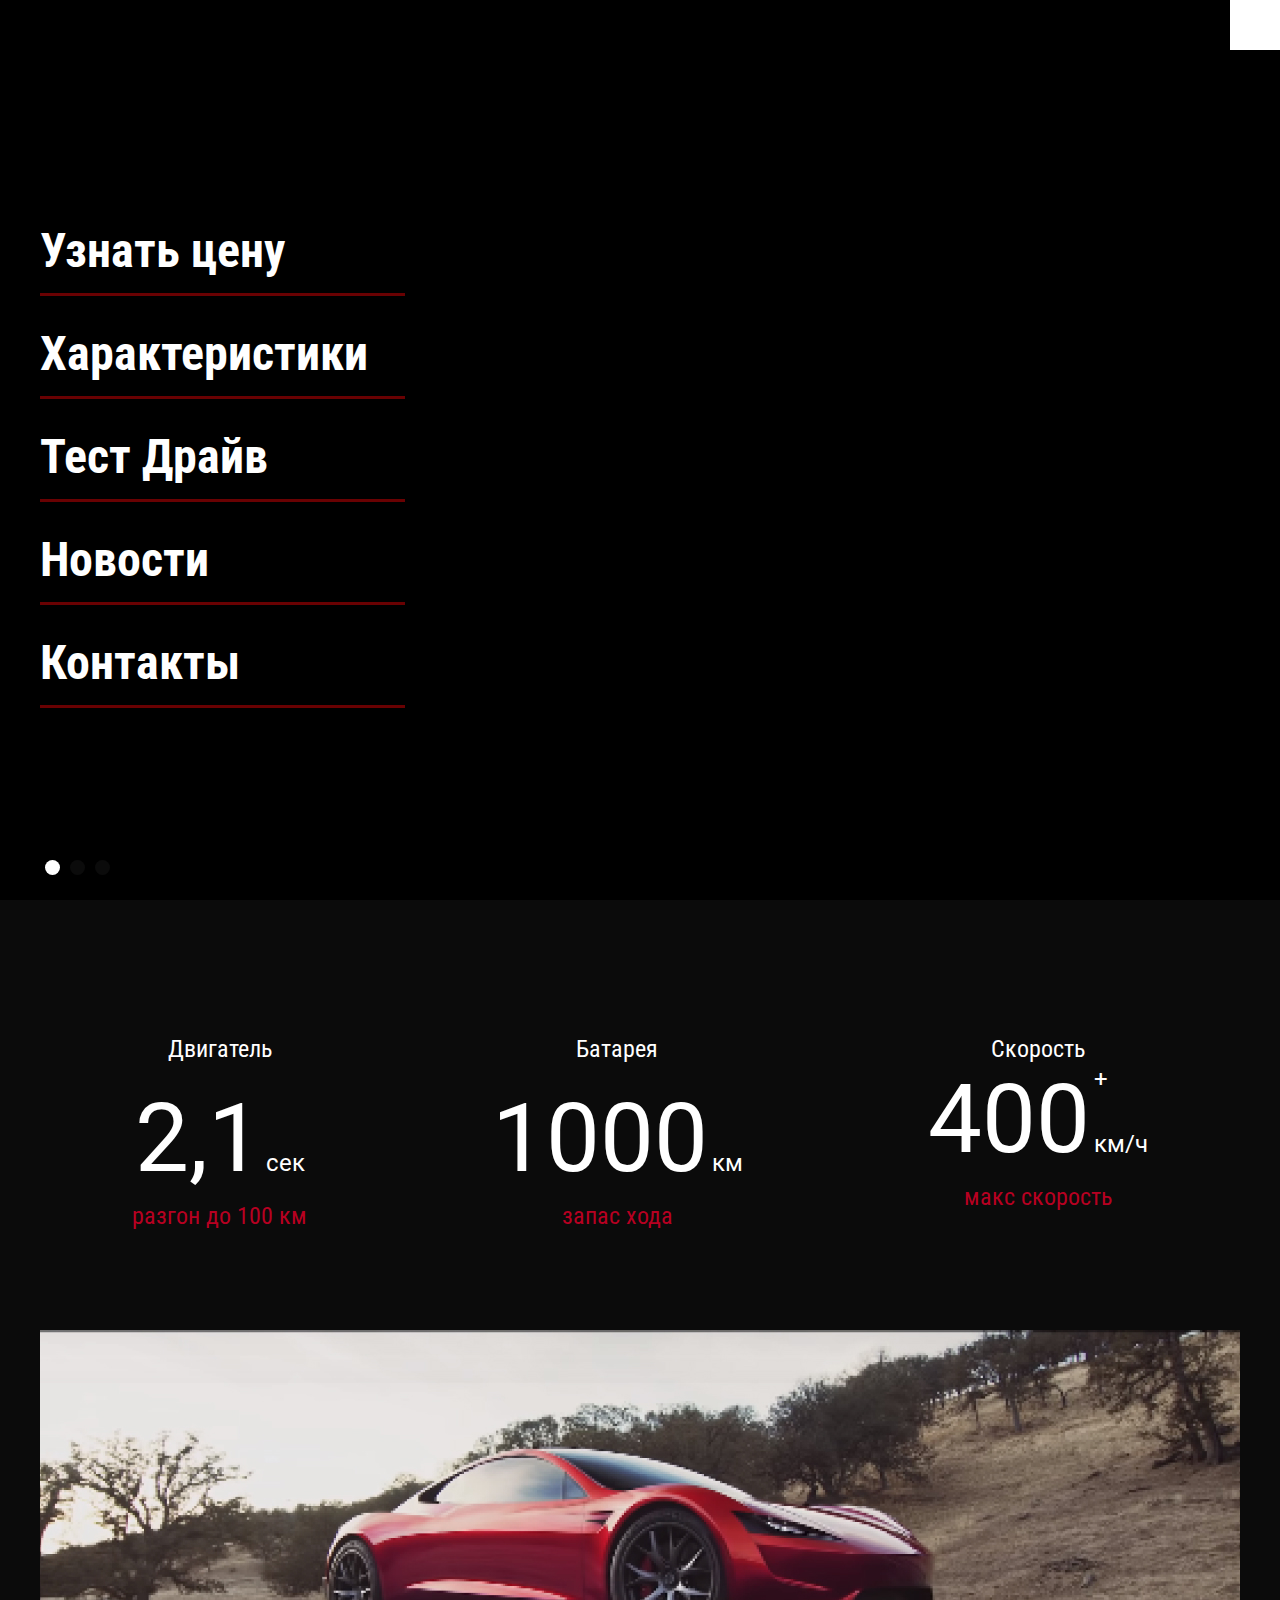
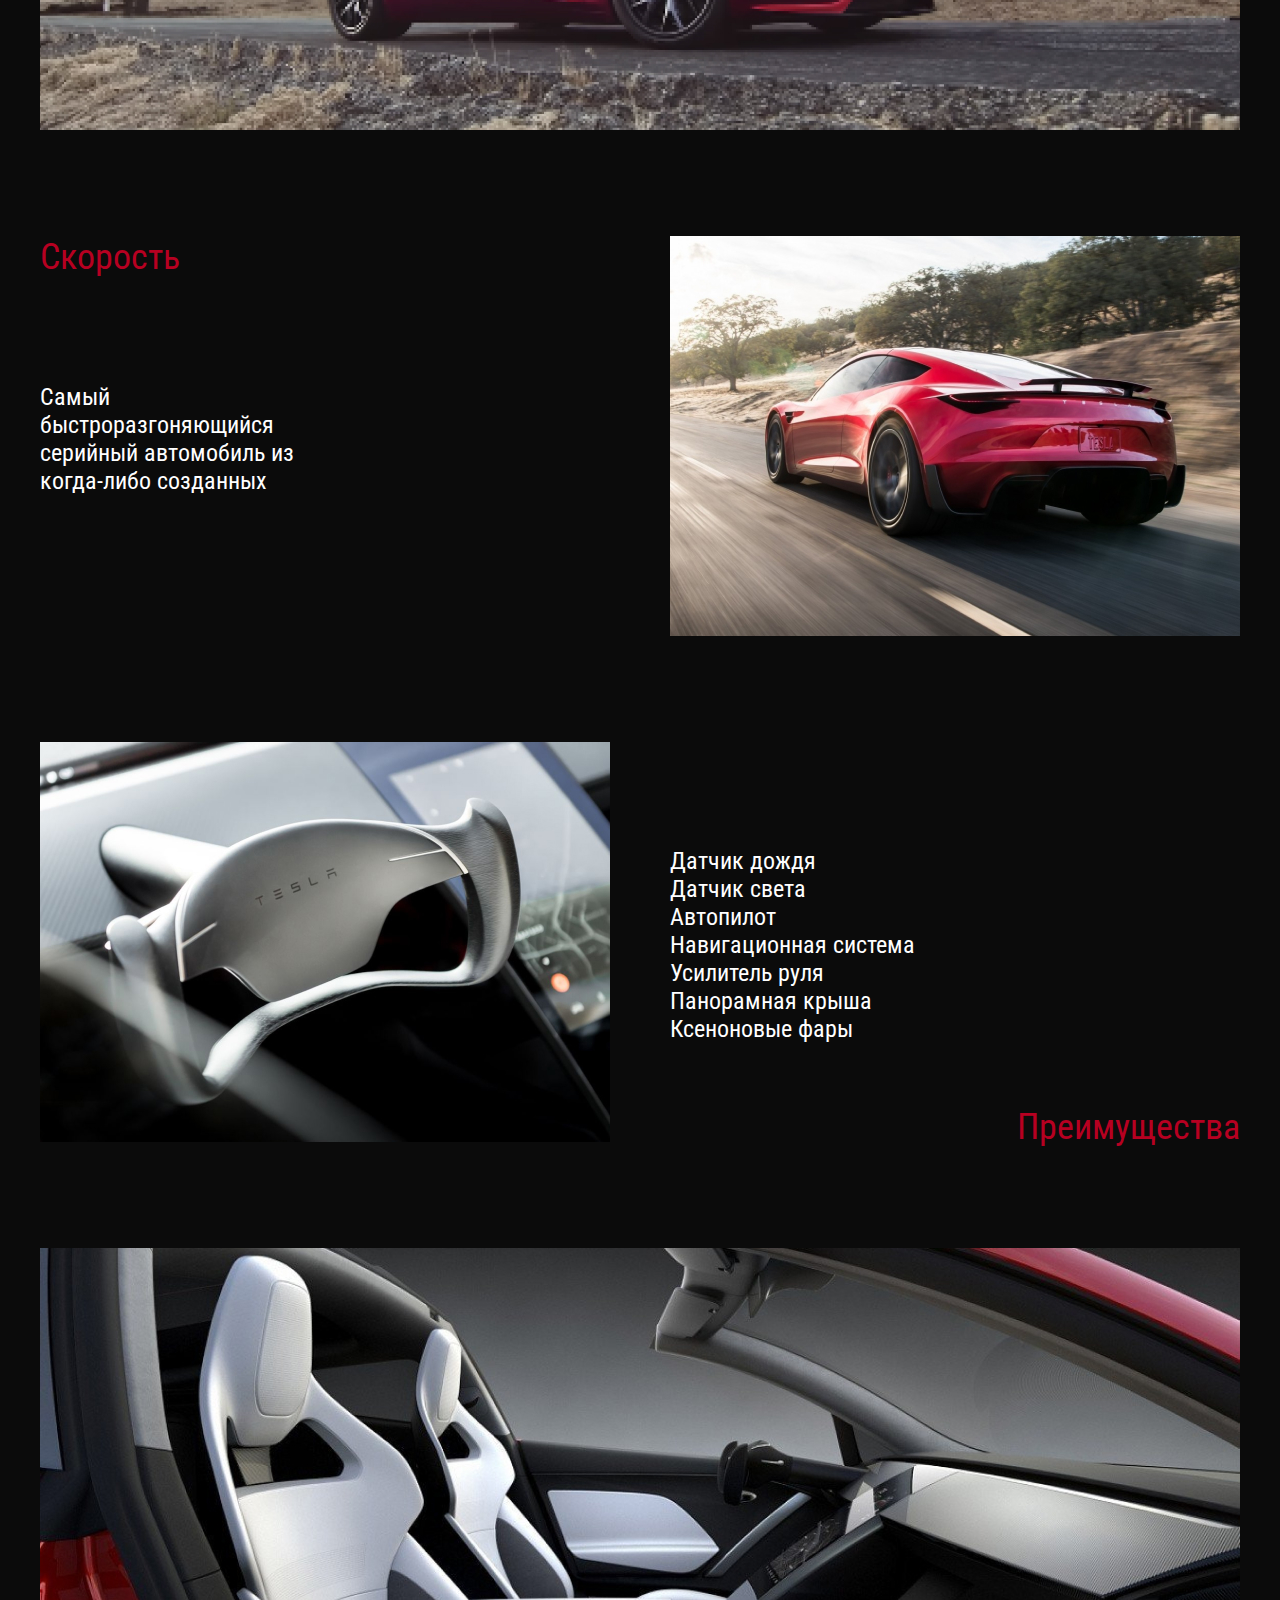
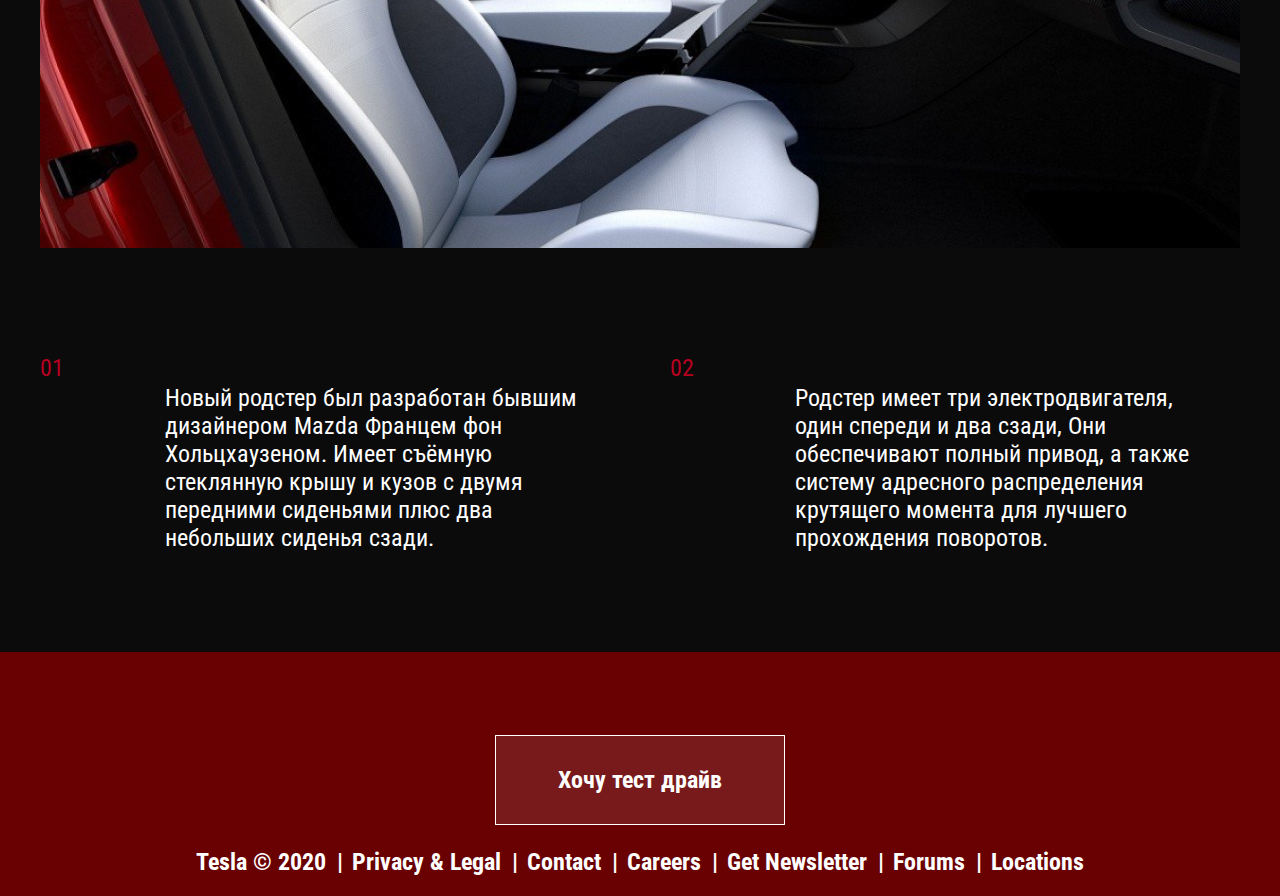
<file: index.html>
<!DOCTYPE html>
<html lang="en">
  <head>
    <meta charset="UTF-8" />
    <meta name="viewport" content="width=device-width, initial-scale=1.0" />
    <meta http-equiv="X-UA-Compatible" content="ie=edge" />
    <title>Document</title>
    <link
      href="https://fonts.googleapis.com/css?family=Roboto|Roboto+Condensed:400,700&display=swap&subset=cyrillic"
      rel="stylesheet"
    />
    <link rel="stylesheet" href="css/reset.css" />
    <link rel="stylesheet" href="css/slick.css" />
    <link rel="stylesheet" href="css/style.css" />
  </head>
  <body>
    <header class="header">
      <div class="container">
        <div class="header-top">
          <div class="logo">
            <a href="#"><img src="images/logo.svg" alt="" /></a>
          </div>
          <div class="header-btn">
            <div></div>
            <div></div>
            <div></div>
          </div>
        </div>
        <div class="header-content">
          <h1 class="header-content__title">Roadster</h1>
          <p class="header-content__text">
            Самый быстрый автомобиль в мире, с рекордным ускорением, дальностью
            и производительностью.
          </p>
          <a class="button" href="#"> Хочу тест драйв</a>
        </div>
      </div>
      <nav class="nav__menu">
        <div class="container">
          <div class="close-btn"></div>
          <div class="menu">
            <ul>
              <li class="menu__item">
                <a href="#" class="menu__link">Узнать цену</a>
              </li>
              <li class="menu__item">
                <a href="#" class="menu__link">Характеристики</a>
              </li>
              <li class="menu__item">
                <a href="#" class="menu__link">Тест Драйв</a>
              </li>
              <li class="menu__item">
                <a href="#" class="menu__link">Новости</a>
              </li>
              <li class="menu__item">
                <a href="#" class="menu__link">Контакты</a>
              </li>
            </ul>
          </div>
        </div>
      </nav>
    </header>
    <section class="slider-top">
      <div class="slider">
        <div
          class="slider__item"
          style="background-image: url(images/slide-1.jpg);"
        ></div>
        <div
          class="slider__item"
          style="background-image: url(images/slide-2.jpg);"
        ></div>
        <div
          class="slider__item"
          style="background-image: url(images/slide-3.jpg);"
        ></div>
      </div>
    </section>
    <section class="statistics">
      <div class="container">
        <div class="statistics-items">
          <div class="statistics-item">
            <div class="statistics-item__title">Двигатель</div>
            <div class="statistics-item__value">2,1 <span>сек</span></div>
            <div class="statistics-item__descr">разгон до 100 км</div>
          </div>
          <div class="statistics-item">
            <div class="statistics-item__title">Батарея</div>
            <div class="statistics-item__value">1000 <span>км</span></div>
            <div class="statistics-item__descr">запас хода</div>
          </div>
          <div class="statistics-item">
            <div class="statictics-item__title">Скорость</div>
            <div class="statistics-item__value statistics-item__value--feature">
              400 <span>км/ч</span>
            </div>
            <div class="statistics-item__descr">макс скорость</div>
          </div>
        </div>
      </div>
    </section>
    <section class="video">
      <div class="container"><img src="images/image-1.jpg" alt="" /></div>
    </section>
    <section class="advantages">
      <div class="container">
        <div class="advantages-inner">
          <div class="advantages-inner__row">
            <div class="advantages-descr">
              <div class="advantages__title">Скорость</div>
              <div class="advantages__text-speed">
                Самый быстроразгоняющийся серийный автомобиль из когда-либо
                созданных
              </div>
            </div>
            <div class="advantages-img1">
              <img src="images/advantages-1.jpg" alt="" />
            </div>
          </div>
          <div class="advantages-inner__row">
            <div class="advantages-img2">
              <img src="images/advantages-2.jpg" alt="" />
            </div>
            <div class="advantages-descr2">
              <div class="advantages__text">
                <ul class="advantages__text2">
                  <li class="advantages-text__items">Датчик дождя</li>
                  <li class="advantages-text__items">Датчик света</li>
                  <li class="advantages-text__items">Автопилот</li>
                  <li class="advantages-text__items">Навигационная система</li>
                  <li class="advantages-text__items">Усилитель руля</li>
                  <li class="advantages-text__items">Панорамная крыша</li>
                  <li class="advantages-text__items">Ксеноновые фары</li>
                </ul>
              </div>
              <div class="advantages__title advantages__title-2">
                Преимущества
              </div>
            </div>
          </div>
        </div>
      </div>
    </section>
    <section class="content">
      <div class="container">
        <div class="content-img">
          <img src="images/content.jpg" alt="" />
        </div>
        <div class="content-row">
          <div class="content-row__items">
            <div class="content-items__num">01</div>
            <div class="content-items__text">
              Новый родстер был разработан бывшим дизайнером Mazda Францем фон
              Хольцхаузеном. Имеет съёмную стеклянную крышу и кузов с двумя
              передними сиденьями плюс два небольших сиденья сзади.
            </div>
          </div>
          <div class="content-row__items">
            <div class="content-items__num">02</div>
            <div class="content-items__text">
              Родстер имеет три электродвигателя, один спереди и два сзади, Они
              обеспечивают полный привод, а также систему адресного
              распределения крутящего момента для лучшего прохождения поворотов.
            </div>
          </div>
        </div>
      </div>
    </section>
    <footer class="footer">
      <div class="container">
        <div class="footer-btn">
          <a class="button" href="#"> Хочу тест драйв</a>
        </div>
        <nav class="footer-menu">
          <ul class="footer-menu__item">
            <li>Tesla © 2020</li>
            <li>
              <a class="footer-menu__link" href="#"> Privacy & Legal</a>
            </li>
            <li>
              <a class="footer-menu__link" href="#"> Contact</a>
            </li>
            <li>
              <a class="footer-menu__link" href="#"> Careers</a>
            </li>
            <li>
              <a class="footer-menu__link" href="#"> Get Newsletter</a>
            </li>
            <li>
              <a class="footer-menu__link" href="#"> Forums</a>
            </li>
            <li>
              <a class="footer-menu__link" href="#"> Locations</a>
            </li>
          </ul>
        </nav>
      </div>
    </footer>
    <script src="https://ajax.googleapis.com/ajax/libs/jquery/3.4.1/jquery.min.js"></script>
    <script src="js/slick.min.js"></script>
    <script src="js/main.js"></script>
  </body>
</html>
</file>
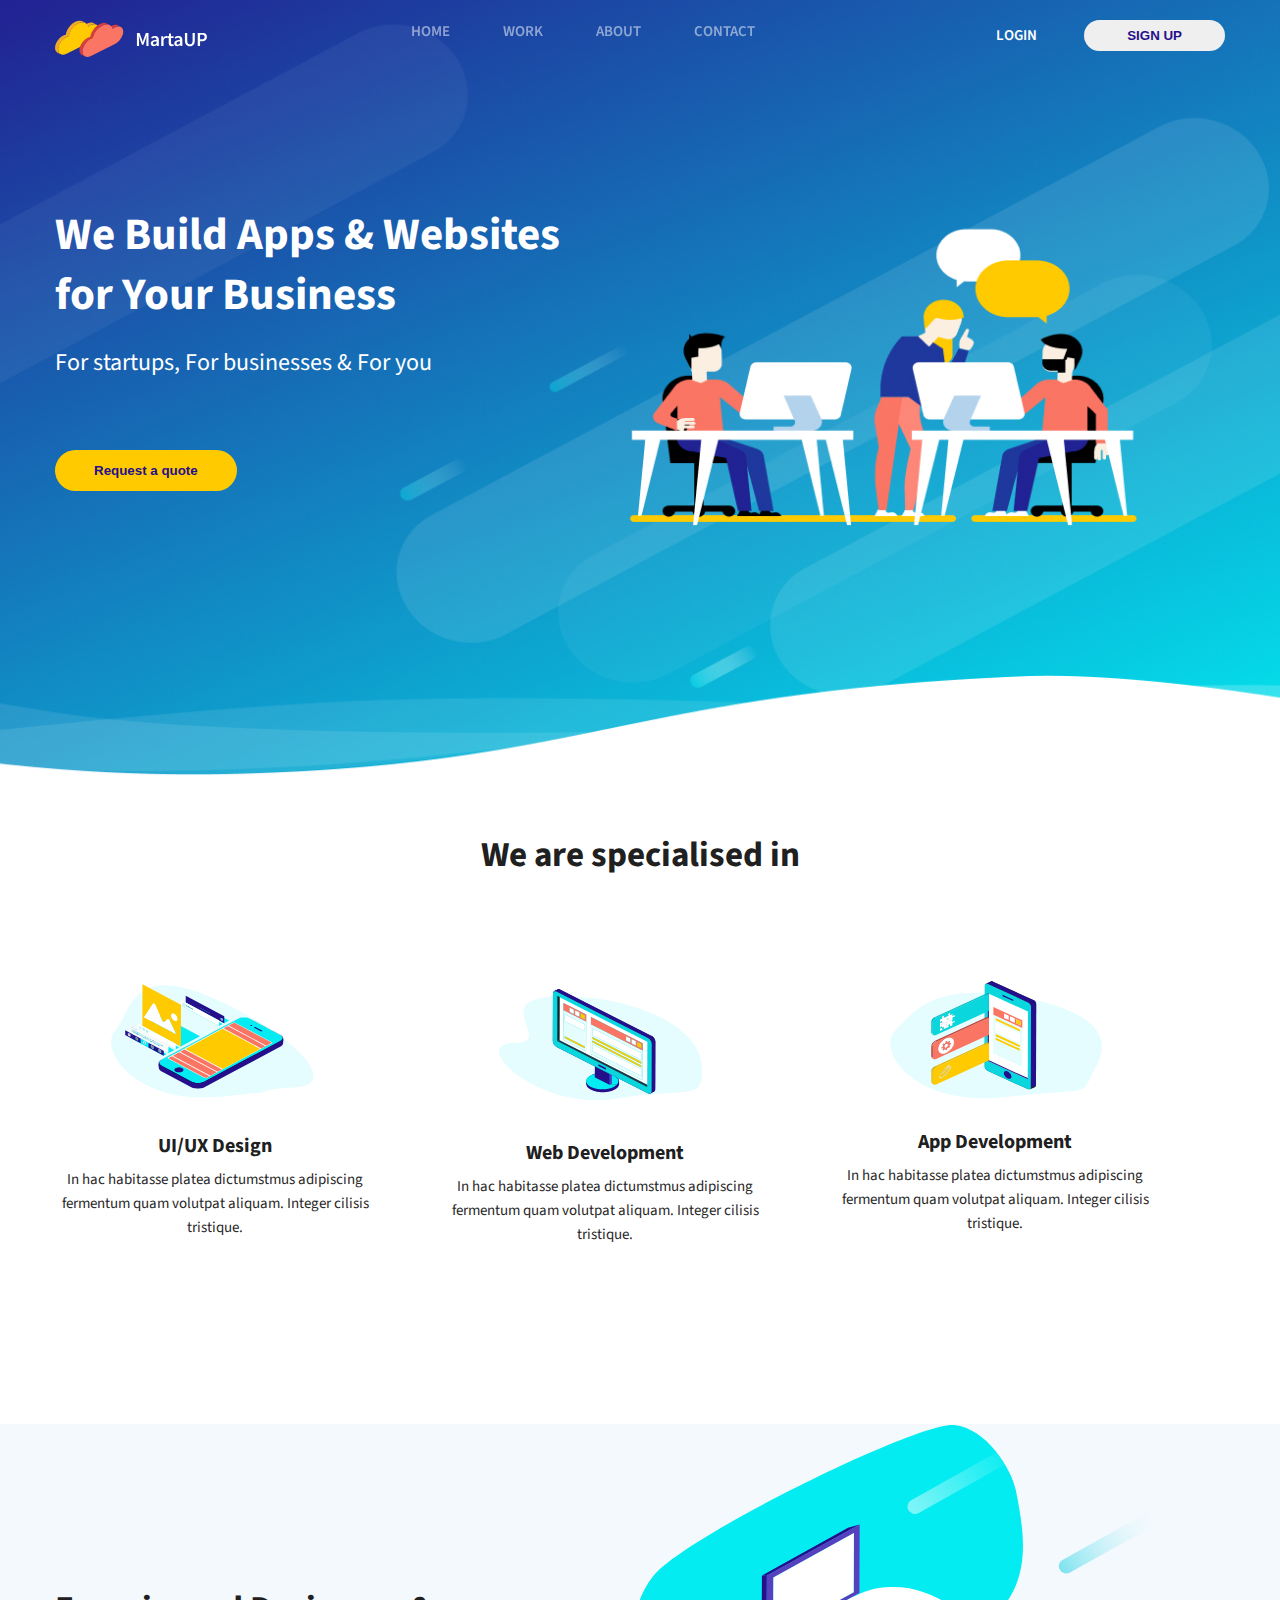
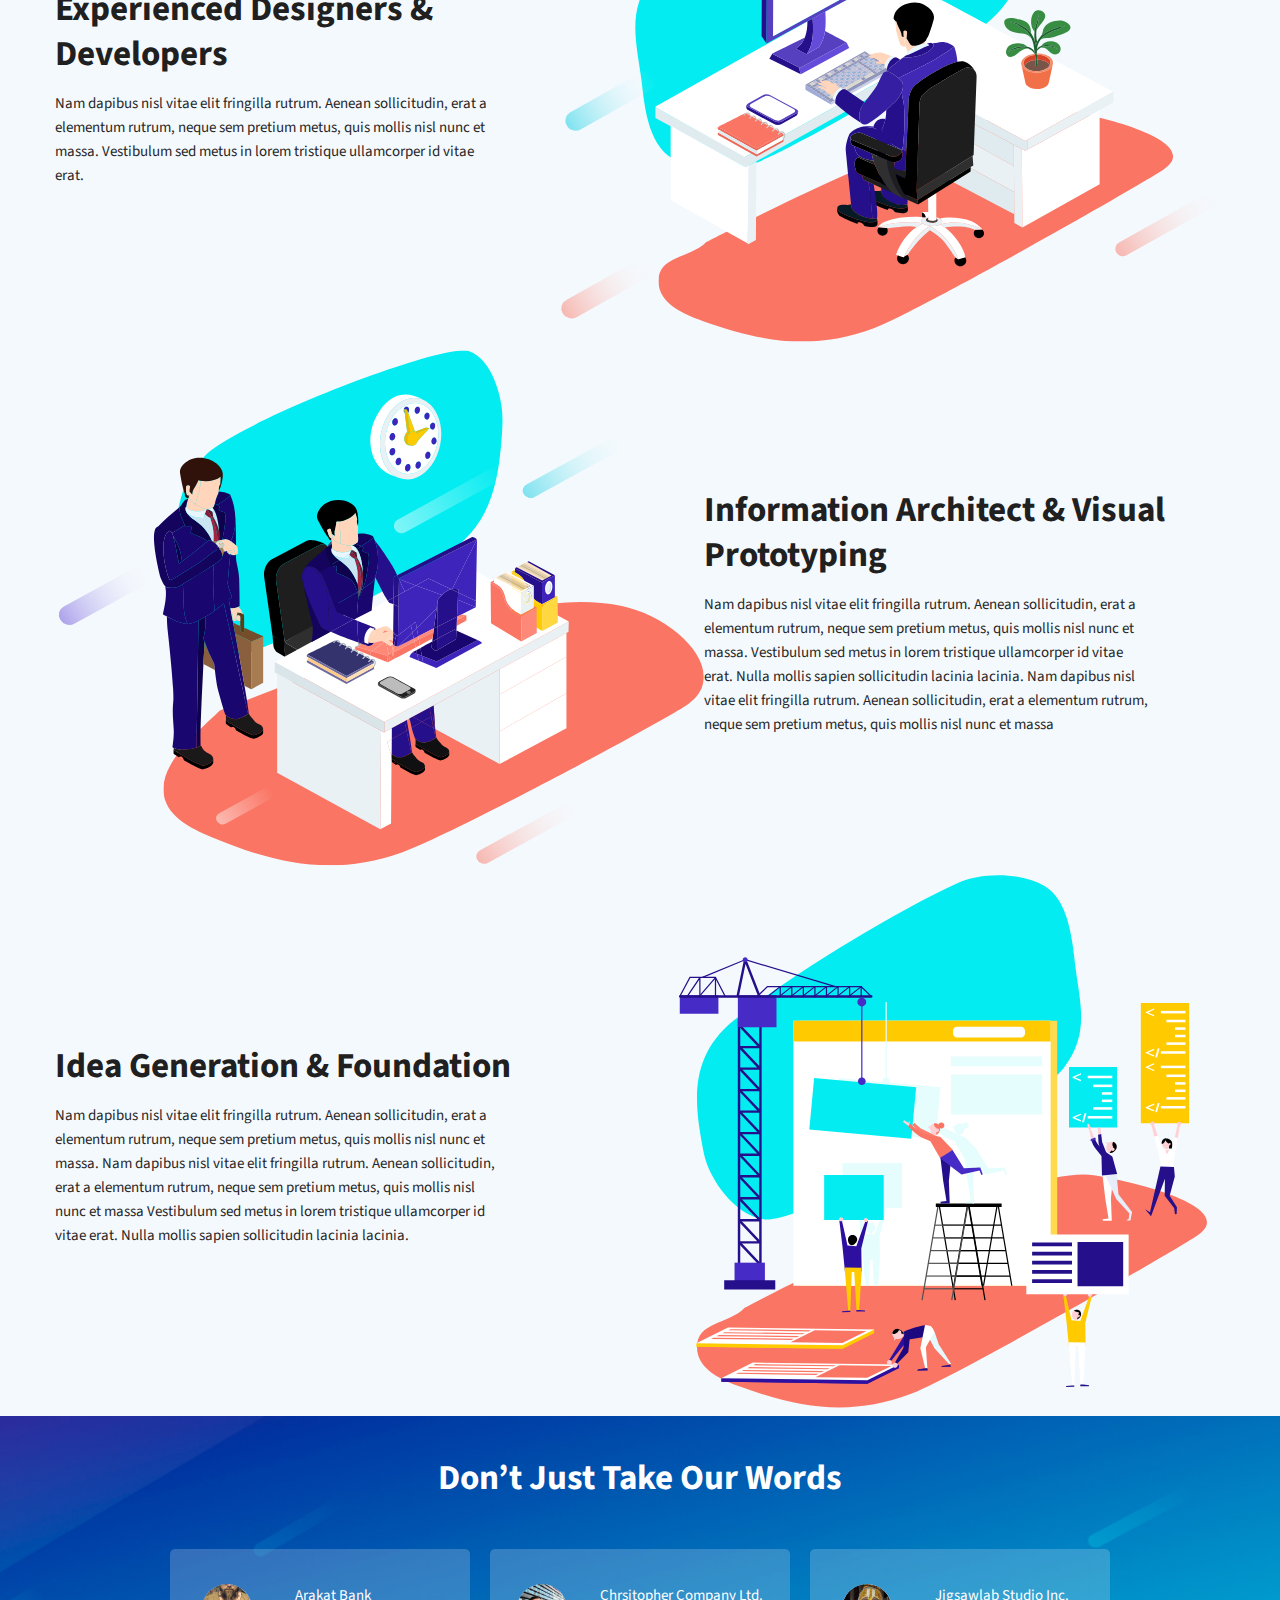
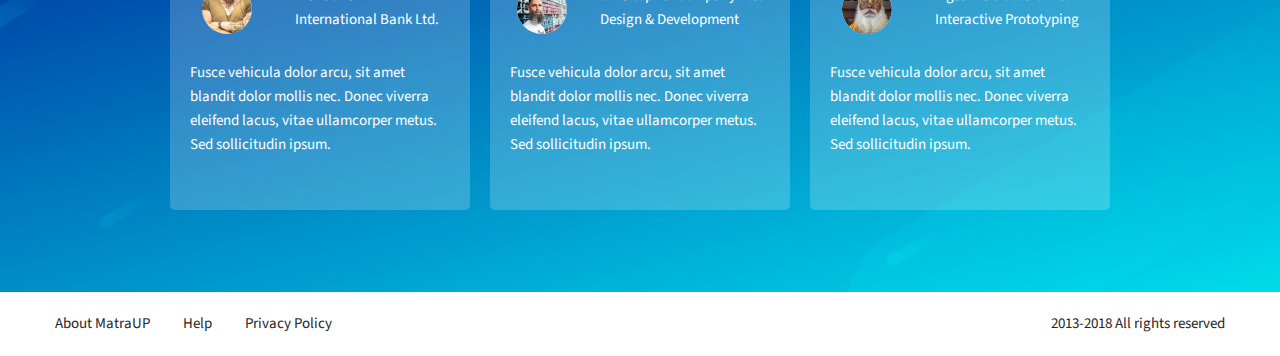
<file: martaup/index.html>
<!DOCTYPE html>
<html lang="en">

<head>
  <meta charset="UTF-8" />
  <meta name="viewport" content="width=device-width, initial-scale=1.0" />
  <title>MartaUP</title>
  <link rel="icon" href="images/icon.png" />
  <link rel="stylesheet" href="css/reset.css">
  <link rel="stylesheet" href="css/style.css" />
  <link href="https://fonts.googleapis.com/css?family=Source+Sans+Pro:400,700&display=swap&subset=cyrillic"
    rel="stylesheet" />
</head>

<body>
  <header class="header">
    <div class="container">
      <div class="header-top">
        <div class="logo">
          <a href="#"><img src="images/logo.svg" alt="" /></a>
        </div>
        <nav class="nav">
          <ul class="nav-menu">
            <li class="menu-item">
              <a href="#" class="menu-item__link">HOME</a>
            </li>
            <li class="menu-item">
              <a href="#" class="menu-item__link">WORK</a>
            </li>
            <li class="menu-item">
              <a href="#" class="menu-item__link">ABOUT</a>
            </li>
            <li class="menu-item">
              <a href="#" class="menu-item__link">CONTACT</a>
            </li>
          </ul>
        </nav>
        <div class="register">
          <a href="#" class="register-login">LOGIN</a>
          <button class="sign-btn" type="submit"><a href="#" class="register-sign">SIGN UP</a></button>
        </div>
      </div>
      <div class="header-title">
        <h1>We Build Apps & Websites for Your Business</h1>
        <p>For startups, For businesses & For you</p>
        <button type="submit" class="header-title__btn"><a href="#" class="header-title__link">Request a
            quote</a></button>
      </div>
    </div>
  </header>
  <section class="specialization">
    <div class="container">
      <div class="spez-title">
        <h2>We are specialised in</h2>
      </div>
      <div class="spez-list">
        <div class="spez-item"><img src="images/spez-1.svg" alt="">
          <h3>UI/UX Design</h3>
          <p>In hac habitasse platea dictumstmus adipiscing fermentum quam volutpat aliquam. Integer cilisis tristique.
          </p>
        </div>
        <div class="spez-item"><img src="images/spez-2.svg" alt="">
          <h3>Web Development</h3>
          <p>In hac habitasse platea dictumstmus adipiscing fermentum quam volutpat aliquam. Integer cilisis tristique.
          </p>
        </div>
        <div class="spez-item"><img src="images/spez-3.svg" alt="">
          <h3>App Development</h3>
          <p>In hac habitasse platea dictumstmus adipiscing fermentum quam volutpat aliquam. Integer cilisis tristique.
          </p>
        </div>
      </div>
    </div>
  </section>
  <section class="content">
    <div class="container">
      <div class="content">
        <div class="content-title">
          <h3>Experienced Designers &
            Developers</h3>
          <p>
            Nam dapibus nisl vitae elit fringilla rutrum. Aenean sollicitudin, erat a elementum rutrum, neque sem
            pretium metus, quis mollis nisl nunc et massa.
            Vestibulum sed metus in lorem tristique ullamcorper id vitae erat.
          </p>
        </div>
        <div class="content-img"><img src="images/content-1.svg" alt=""></div>
      </div>
      <div class="content">
        <div class="content-title">
          <h3>Information Architect &
            Visual Prototyping</h3>
          <p>
            Nam dapibus nisl vitae elit fringilla rutrum. Aenean sollicitudin, erat a elementum rutrum, neque sem
            pretium metus, quis mollis nisl nunc et massa.

            Vestibulum sed metus in lorem tristique ullamcorper id vitae erat. Nulla mollis sapien sollicitudin lacinia
            lacinia. Nam dapibus nisl vitae elit fringilla rutrum. Aenean sollicitudin, erat a elementum rutrum, neque
            sem pretium metus, quis mollis nisl nunc et massa
        </div>
        <div class="content-img"><img src="images/content-2.svg" alt=""></div>
      </div>
      <div class="content">
        <div class="content-title">
          <h3>Idea Generation &
            Foundation</h3>
          <p>
            Nam dapibus nisl vitae elit fringilla rutrum. Aenean sollicitudin, erat a elementum rutrum, neque sem
            pretium metus, quis mollis nisl nunc et massa. Nam dapibus nisl vitae elit fringilla rutrum. Aenean
            sollicitudin, erat a elementum rutrum, neque sem pretium metus, quis mollis nisl nunc et massa

            Vestibulum sed metus in lorem tristique ullamcorper id vitae erat. Nulla mollis sapien sollicitudin lacinia
            lacinia.
          </p>
        </div>
        <div class="content-img"><img src="images/content-3.svg" alt=""></div>
      </div>

    </div>
  </section>
  <section class="reviews">
    <div class="container">
      <div class="reviews__title">Don’t Just Take Our Words</div>
      <div class="reviews-list">
        <div class="reviews-list__item">
          <div class="reviews-list__logo">
            <img src="images/reviews-1.jpg" alt="">
          </div>
          <div class="reviews-item__title">
            <div class="reviewer_name">Arakat Bank</div>
            <div class="reviewer_descr">International Bank Ltd.</div>
          </div>
          <div class="reviews-item-text">Fusce vehicula dolor arcu, sit amet blandit dolor mollis nec. Donec viverra
            eleifend lacus, vitae ullamcorper metus. Sed sollicitudin ipsum.</div>
        </div>
        <div class="reviews-list__item">
          <div class="reviews-item__logo">
            <img src="images/reviews-2.jpg" alt="">
          </div>
          <div class="reviews-item__title">
            <div class="reviewer_name">Chrsitopher Company Ltd.</div>
            <div class="reviewer_descr">Design & Development</div>
          </div>
          <div class="reviews-item-text">Fusce vehicula dolor arcu, sit amet blandit dolor mollis nec. Donec viverra
            eleifend lacus, vitae ullamcorper metus. Sed sollicitudin ipsum.</div>
        </div>
        <div class="reviews-list__item">
          <div class="reviews-item__logo">
            <img src="images/reviews-3.jpg" alt="">
          </div>
          <div class="reviews-item__title">
            <div class="reviewer_name">Jigsawlab Studio Inc.</div>
            <div class="reviewer_descr">Interactive Prototyping</div>
          </div>
          <div class="reviews-item-text">Fusce vehicula dolor arcu, sit amet blandit dolor mollis nec. Donec viverra
            eleifend lacus, vitae ullamcorper metus. Sed sollicitudin ipsum.</div>
        </div>
      </div>
    </div>
  </section>
  <footer class="footer">
    <div class="container">
      <div class="footer-inner">
        <div class="about">
          <ul class="about-item">
            <li class="about-item__list"><a href="#">About MatraUP</a></li>
            <li class="about-item__list"><a href="#">Help</a></li>
            <li class="about-item__list"><a href="#">Privacy Policy</a></li>
          </ul>
        </div>
        <div class="Rights">2013-2018 All rights reserved</div>
      </div>
    </div>
  </footer>
</body>

</html>
</file>
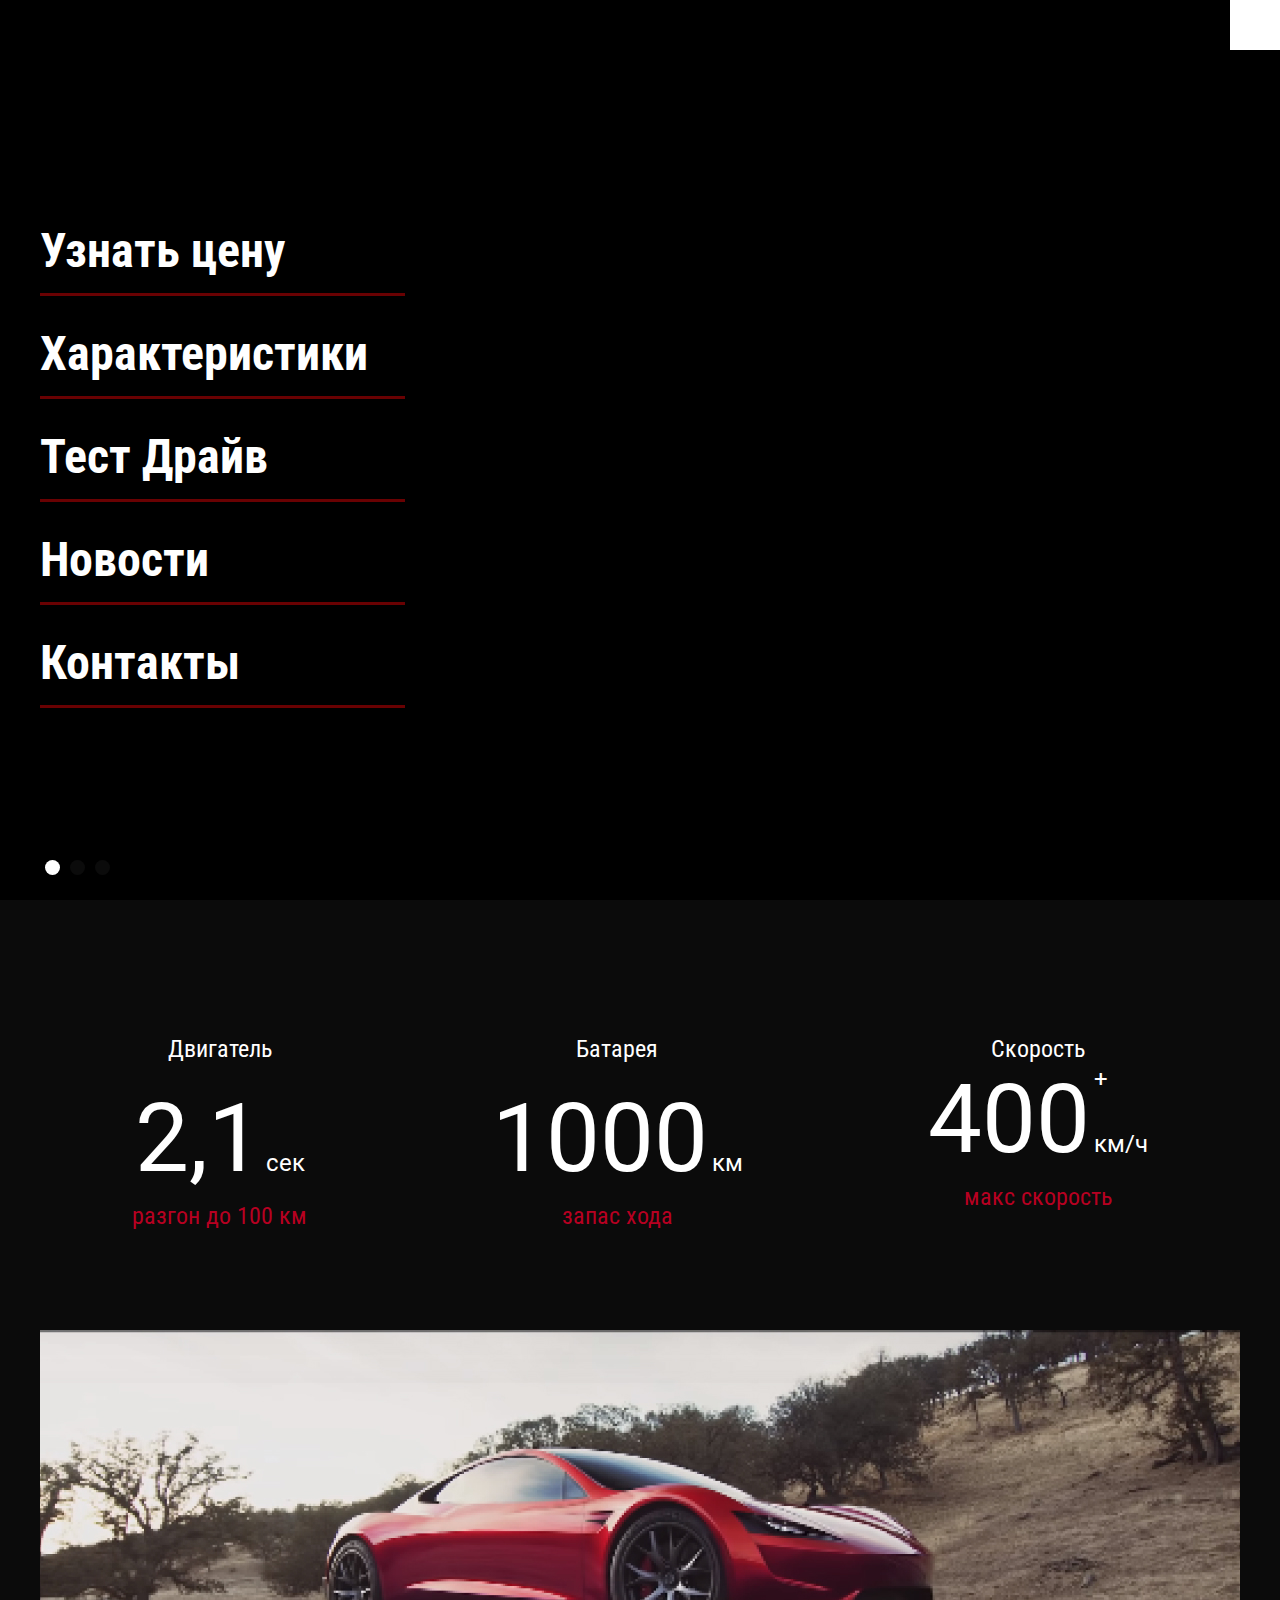
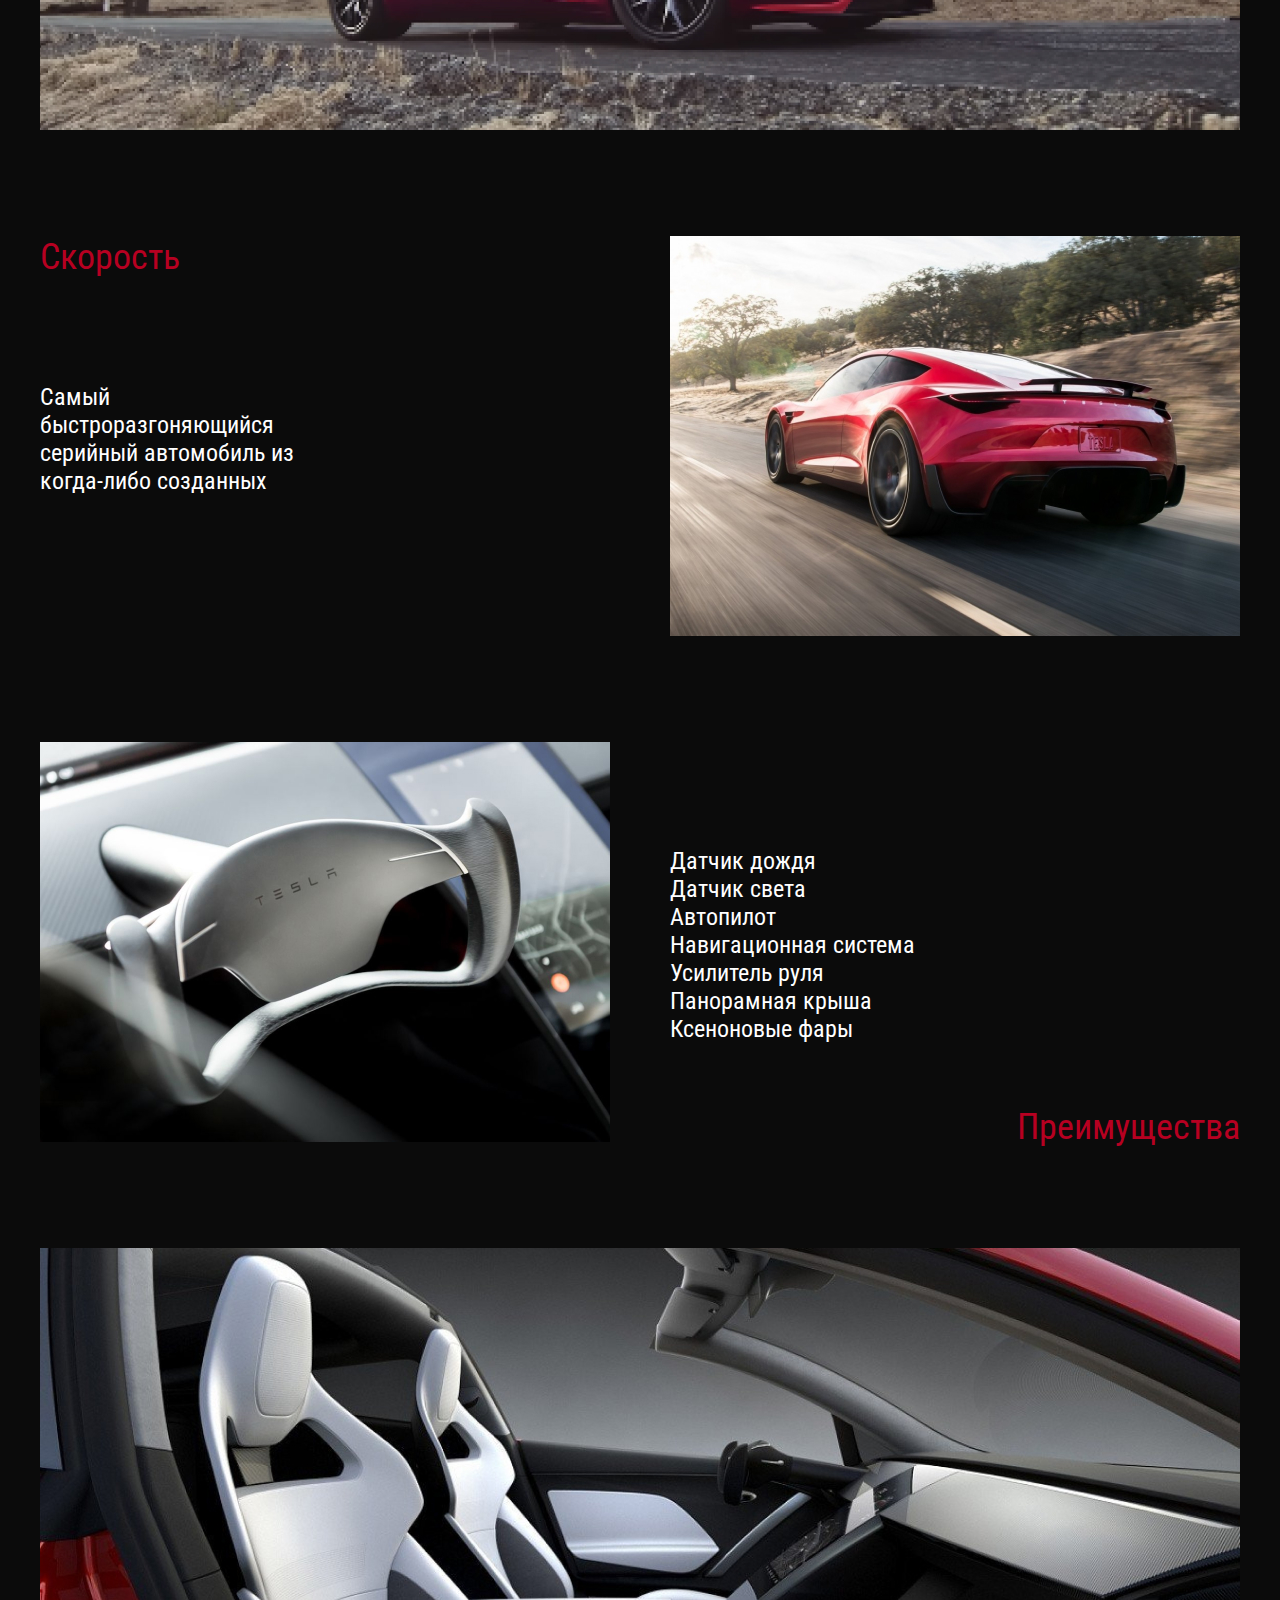
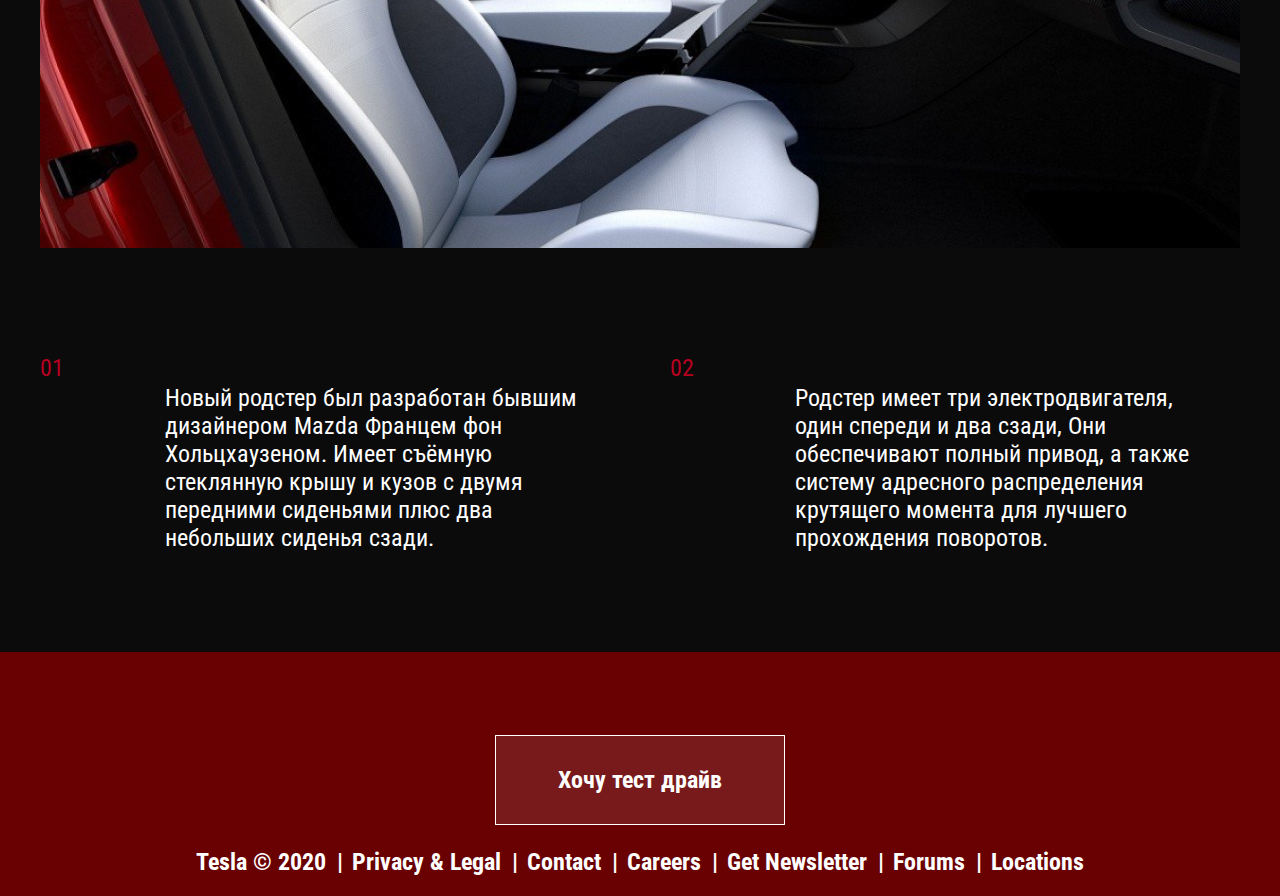
<file: Tesla/index.html>
<!DOCTYPE html>
<html lang="en">
  <head>
    <meta charset="UTF-8" />
    <meta name="viewport" content="width=device-width, initial-scale=1.0" />
    <meta http-equiv="X-UA-Compatible" content="ie=edge" />
    <title>Document</title>
    <link
      href="https://fonts.googleapis.com/css?family=Roboto|Roboto+Condensed:400,700&display=swap&subset=cyrillic"
      rel="stylesheet"
    />
    <link rel="stylesheet" href="css/reset.css" />
    <link rel="stylesheet" href="css/slick.css" />
    <link rel="stylesheet" href="css/style.css" />
  </head>
  <body>
    <header class="header">
      <div class="container">
        <div class="header-top">
          <div class="logo">
            <a href="#"><img src="images/logo.svg" alt="" /></a>
          </div>
          <div class="header-btn">
            <div></div>
            <div></div>
            <div></div>
          </div>
        </div>
        <div class="header-content">
          <h1 class="header-content__title">Roadster</h1>
          <p class="header-content__text">
            Самый быстрый автомобиль в мире, с рекордным ускорением, дальностью
            и производительностью.
          </p>
          <a class="button" href="#"> Хочу тест драйв</a>
        </div>
      </div>
      <nav class="nav__menu">
        <div class="container">
          <div class="close-btn"></div>
          <div class="menu">
            <ul>
              <li class="menu__item">
                <a href="#" class="menu__link">Узнать цену</a>
              </li>
              <li class="menu__item">
                <a href="#" class="menu__link">Характеристики</a>
              </li>
              <li class="menu__item">
                <a href="#" class="menu__link">Тест Драйв</a>
              </li>
              <li class="menu__item">
                <a href="#" class="menu__link">Новости</a>
              </li>
              <li class="menu__item">
                <a href="#" class="menu__link">Контакты</a>
              </li>
            </ul>
          </div>
        </div>
      </nav>
    </header>
    <section class="slider-top">
      <div class="slider">
        <div
          class="slider__item"
          style="background-image: url(images/slide-1.jpg);"
        ></div>
        <div
          class="slider__item"
          style="background-image: url(images/slide-2.jpg);"
        ></div>
        <div
          class="slider__item"
          style="background-image: url(images/slide-3.jpg);"
        ></div>
      </div>
    </section>
    <section class="statistics">
      <div class="container">
        <div class="statistics-items">
          <div class="statistics-item">
            <div class="statistics-item__title">Двигатель</div>
            <div class="statistics-item__value">2,1 <span>сек</span></div>
            <div class="statistics-item__descr">разгон до 100 км</div>
          </div>
          <div class="statistics-item">
            <div class="statistics-item__title">Батарея</div>
            <div class="statistics-item__value">1000 <span>км</span></div>
            <div class="statistics-item__descr">запас хода</div>
          </div>
          <div class="statistics-item">
            <div class="statictics-item__title">Скорость</div>
            <div class="statistics-item__value statistics-item__value--feature">
              400 <span>км/ч</span>
            </div>
            <div class="statistics-item__descr">макс скорость</div>
          </div>
        </div>
      </div>
    </section>
    <section class="video">
      <div class="container"><img src="images/image-1.jpg" alt="" /></div>
    </section>
    <section class="advantages">
      <div class="container">
        <div class="advantages-inner">
          <div class="advantages-inner__row">
            <div class="advantages-descr">
              <div class="advantages__title">Скорость</div>
              <div class="advantages__text-speed">
                Самый быстроразгоняющийся серийный автомобиль из когда-либо
                созданных
              </div>
            </div>
            <div class="advantages-img1">
              <img src="images/advantages-1.jpg" alt="" />
            </div>
          </div>
          <div class="advantages-inner__row">
            <div class="advantages-img2">
              <img src="images/advantages-2.jpg" alt="" />
            </div>
            <div class="advantages-descr2">
              <div class="advantages__text">
                <ul class="advantages__text2">
                  <li class="advantages-text__items">Датчик дождя</li>
                  <li class="advantages-text__items">Датчик света</li>
                  <li class="advantages-text__items">Автопилот</li>
                  <li class="advantages-text__items">Навигационная система</li>
                  <li class="advantages-text__items">Усилитель руля</li>
                  <li class="advantages-text__items">Панорамная крыша</li>
                  <li class="advantages-text__items">Ксеноновые фары</li>
                </ul>
              </div>
              <div class="advantages__title advantages__title-2">
                Преимущества
              </div>
            </div>
          </div>
        </div>
      </div>
    </section>
    <section class="content">
      <div class="container">
        <div class="content-img">
          <img src="images/content.jpg" alt="" />
        </div>
        <div class="content-row">
          <div class="content-row__items">
            <div class="content-items__num">01</div>
            <div class="content-items__text">
              Новый родстер был разработан бывшим дизайнером Mazda Францем фон
              Хольцхаузеном. Имеет съёмную стеклянную крышу и кузов с двумя
              передними сиденьями плюс два небольших сиденья сзади.
            </div>
          </div>
          <div class="content-row__items">
            <div class="content-items__num">02</div>
            <div class="content-items__text">
              Родстер имеет три электродвигателя, один спереди и два сзади, Они
              обеспечивают полный привод, а также систему адресного
              распределения крутящего момента для лучшего прохождения поворотов.
            </div>
          </div>
        </div>
      </div>
    </section>
    <footer class="footer">
      <div class="container">
        <div class="footer-btn">
          <a class="button" href="#"> Хочу тест драйв</a>
        </div>
        <nav class="footer-menu">
          <ul class="footer-menu__item">
            <li>Tesla © 2020</li>
            <li>
              <a class="footer-menu__link" href="#"> Privacy & Legal</a>
            </li>
            <li>
              <a class="footer-menu__link" href="#"> Contact</a>
            </li>
            <li>
              <a class="footer-menu__link" href="#"> Careers</a>
            </li>
            <li>
              <a class="footer-menu__link" href="#"> Get Newsletter</a>
            </li>
            <li>
              <a class="footer-menu__link" href="#"> Forums</a>
            </li>
            <li>
              <a class="footer-menu__link" href="#"> Locations</a>
            </li>
          </ul>
        </nav>
      </div>
    </footer>
    <script src="https://ajax.googleapis.com/ajax/libs/jquery/3.4.1/jquery.min.js"></script>
    <script src="js/slick.min.js"></script>
    <script src="js/main.js"></script>
  </body>
</html>
</file>
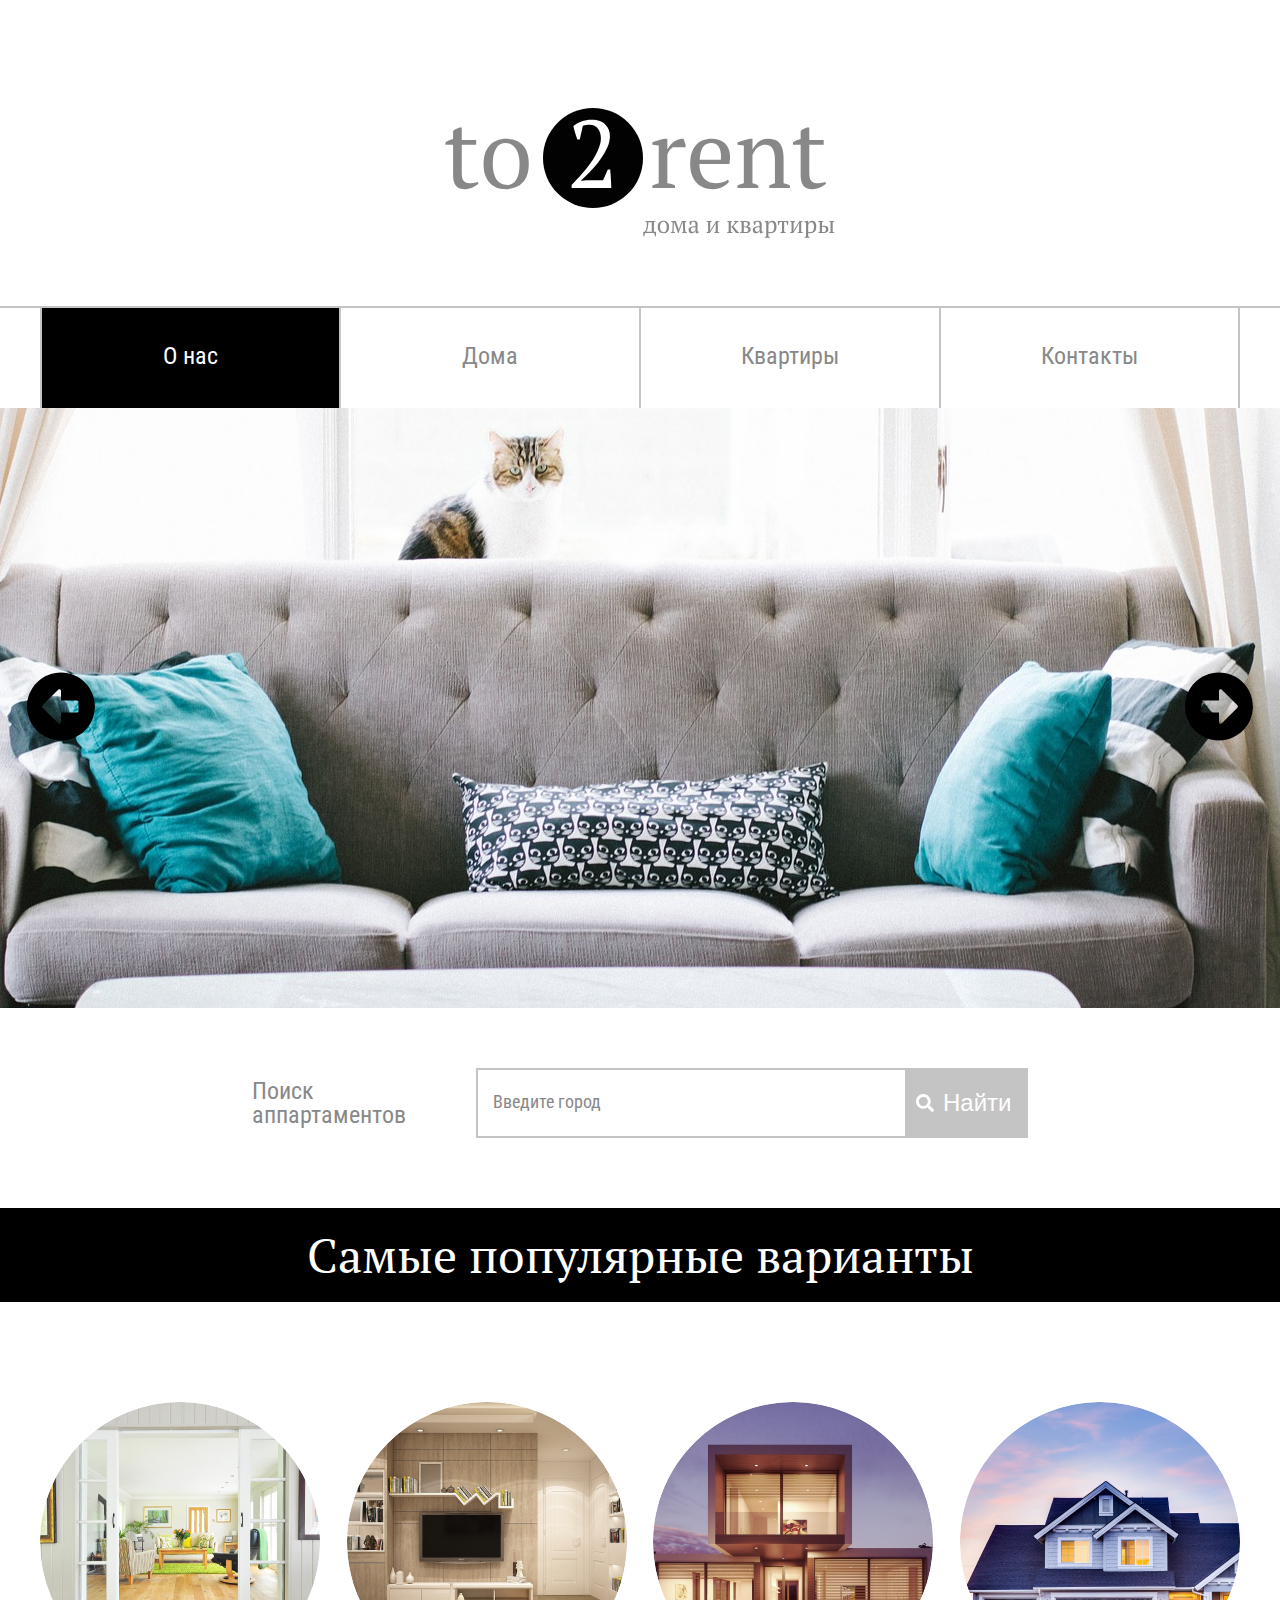
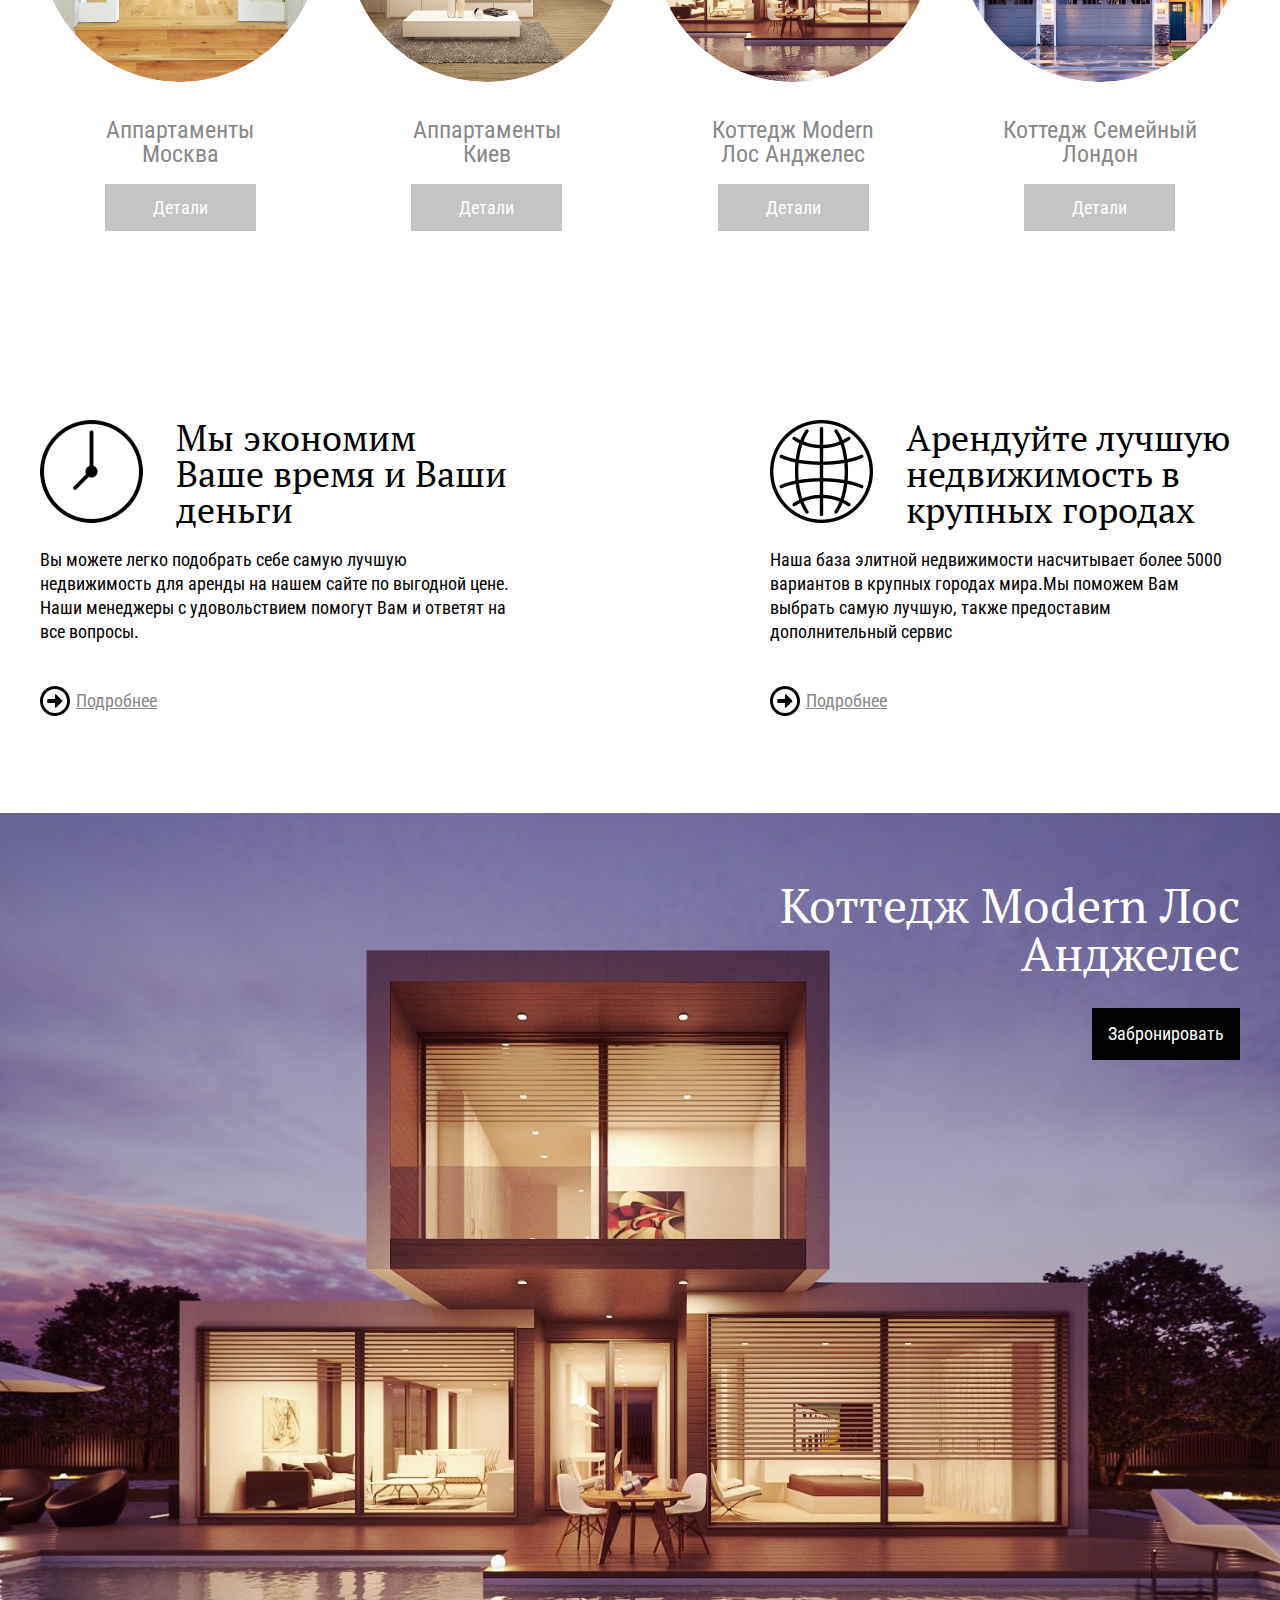
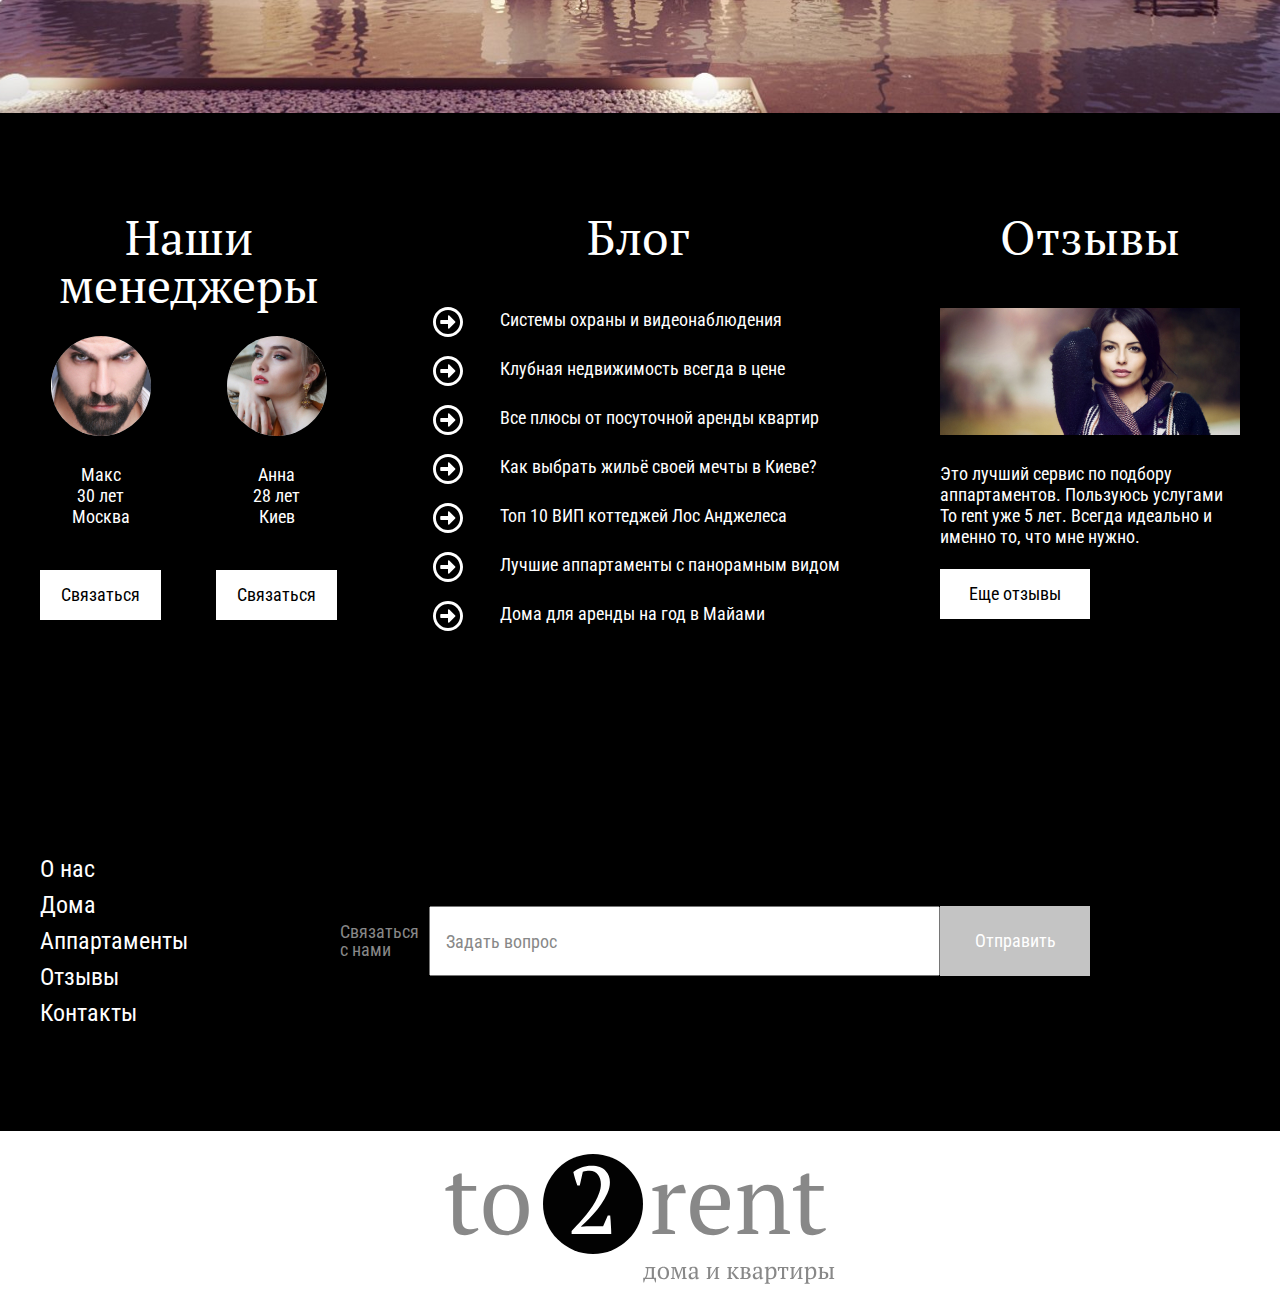
<file: to2rent/index.html>
<!DOCTYPE html>
<html lang="en">
  <head>
    <meta charset="UTF-8" />
    <meta name="viewport" content="width=device-width, initial-scale=1.0" />
    <meta http-equiv="X-UA-Compatible" content="ie=edge" />
    <title>Document</title>
    <link
      href="https://fonts.googleapis.com/css?family=PT+Serif|Roboto+Condensed&display=swap&subset=cyrillic"
      rel="stylesheet"
    />
    <link rel="stylesheet" href="css/reset.css" />
    <link rel="stylesheet" href="css/slick.css" />
    <link rel="stylesheet" href="css/style.css" />
  </head>
  <body>
    <header class="header">
      <div class="logo header__logo">
        <a href="#" class="logo__link">
          <img class="logo__link-img" src=".//images/logo.svg" alt="logo" />
        </a>
      </div>
      <nav class="menu">
        <ul class="menu__list">
          <li class="menu__list-item">
            <a href="#" class="menu__list-link menu__list-link--active"
              >О нас</a
            >
          </li>
          <li class="menu__list-item">
            <a href="#" class="menu__list-link">Дома</a>
          </li>
          <li class="menu__list-item">
            <a href="#" class="menu__list-link">Квартиры</a>
          </li>
          <li class="menu__list-item">
            <a href="#" class="menu__list-link">Контакты</a>
          </li>
        </ul>
      </nav>
    </header>
    <section class="slider">
      <div
        class="slider__item"
        style="background-image: url(images/slider-item.jpg);"
      ></div>
      <div
        class="slider__item"
        style="background-image: url(images/slider-item.jpg);"
      ></div>
      <div
        class="slider__item"
        style="background-image: url(images/slider-item.jpg);"
      ></div>
    </section>
   <section class="search">
      <div class="search__inner">
        <form class="search__form">
          <label class="search__form-label">Поиск аппартаментов</label>
          <input
            type="text"
            class="search__form-input"
            placeholder="Введите город"
          />
          <button class="search__form-btn" type="submit">Найти</button>
        </form>
      </div>
    </section>
    <section class="popular">
      <h3 class="popular__title">Самые популярные варианты</h3>
      <div class="container">
        <div class="popular__inner">
          <div class="popular__item">
            <img class="popular__img"
              src="../to2rent/images/popular-1.jpg"
              alt=""
              class="popular_img"
            />
            <h5 class="popular__item-title">
              Аппартаменты <br />
              Москва
            </h5>
            <a class="popular__link" href="#">Детали</a>
          </div>

          <div class="popular__item">
            <img class="popular__img"
              src="../to2rent/images/popular-2.jpg"
              alt=""
              class="popular_img"
            />
            <h5 class="popular__item-title">
              Аппартаменты <br />
              Киев
            </h5>
            <a class="popular__link" href="#">Детали</a>
          </div>

          <div class="popular__item">
            <img class="popular__img"
              src="../to2rent/images/popular-3.jpg"
              alt=""
              class="popular_img"
            />
            <h5 class="popular__item-title">
              Коттедж Modern <br />
              Лос Анджелес
            </h5>
            <a class="popular__link" href="#">Детали</a>
          </div>

          <div class="popular__item">
            <img class="popular__img"
              src="../to2rent/images/popular-4.jpg"
              alt=""
              class="popular_img"
            />
            <h5 class="popular__item-title">
              Коттедж Семейный <br />
              Лондон
            </h5>
            <a class="popular__link" href="#">Детали</a>
          </div>
        </div>
      </div>
    </section>
    <section class="reason">
      <div class="container">
        <div class="reason__inner">
          <div class="reason__item">
            <h4 class="reason__title reason__title--icon-1">
              Мы экономим Ваше время и Ваши деньги
            </h4>
            <p class="reason__text">
              Вы можете легко подобрать себе самую лучшую недвижимость для
              аренды на нашем сайте по выгодной цене. Наши менеджеры с
              удовольствием помогут Вам и ответят на все вопросы.
            </p>
            <a class="reason__link" href="#">
              Подробнее
            </a>
          </div>

          <div class="reason__item">
            <h4 class="reason__title reason__title--icon-2">
              Арендуйте лучшую недвижимость в крупных городах
            </h4>
            <p class="reason__text">
              Наша база элитной недвижимости насчитывает более 5000 вариантов в
              крупных городах мира.Мы поможем Вам выбрать самую лучшую, также
              предоставим дополнительный сервис
            </p>
            <a class="reason__link" href="#">
              Подробнее
            </a>
          </div>
        </div>
      </div>
    </section>
    <section class="best" style="background-image: url(images/best.jpg);">
      <div class="container">
        <h3 class="best__title">Коттедж Modern Лос Анджелес</h3>
        <a href="#" class="best__link">Забронировать</a>
      </div>
    </section>
    <section class="about">
      <div class="container">
        <div class="about__inner">
          <div class="our-managers">
            <h4 class="our-managers__title about__title">Наши менеджеры</h4>
            <div class="our-managers__items">
              <div class="our-managers__item">
                <img
                  class="our-managers__img"
                  src="../to2rent/images/our-managers-1.jpg"
                  alt="manager-1"
                />
                <ul class="our-managers__list">
                  <li class="our-managers__name">Макс</li>
                  <li class="our-managers__age">30 лет</li>
                  <li class="our-managers__location">Москва</li>
                </ul>
                <button class="our-managers__btn">Связаться</button>
              </div>
              <div class="our-managers__item">
                <img
                  class="our-managers__img"
                  src="../to2rent/images/our-managers-2.jpg"
                  alt="manager-2"
                />
                <ul class="our-managers__list">
                  <li class="our-managers__name">Анна</li>
                  <li class="our-managers__age">28 лет</li>
                  <li class="our-managers__location">Киев</li>
                </ul>
                <button class="our-managers__btn">Связаться</button>
              </div>
            </div>
          </div>
          <div class="blog">
            <h4 class="about__title">Блог</h4>
            <ul class="blog__list">
              <li class="blog__items">
                <a class="blog__link" href="#"
                  >Системы охраны и видеонаблюдения</a
                >
              </li>
              <li class="blog__items">
                <a class="blog__link" href="#"
                  >Клубная недвижимость всегда в цене</a
                >
              </li>
              <li class="blog__items">
                <a class="blog__link" href="#"
                  >Все плюсы от посуточной аренды квартир</a
                >
              </li>
              <li class="blog__items">
                <a class="blog__link" href="#"
                  >Как выбрать жильё своей мечты в Киеве?</a
                >
              </li>
              <li class="blog__items">
                <a class="blog__link" href="#"
                  >Топ 10 ВИП коттеджей Лос Анджелеса</a
                >
              </li>
              <li class="blog__items">
                <a class="blog__link" href="#"
                  >Лучшие аппартаменты с панорамным видом</a
                >
              </li>
              <li class="blog__items">
                <a class="blog__link" href="#"
                  >Дома для аренды на год в Майами</a
                >
              </li>
            </ul>
          </div>
          <div class="reviews">
            <h4 class="about__title">Отзывы</h4>
            <img
              class="reviews__img"
              src="../to2rent/images/reviews.jpg"
              alt="reviews"
            />
            <p class="reviews__text">
              Это лучший сервис по подбору аппартаментов. Пользуюсь услугами To
              rent уже 5 лет. Всегда идеально и именно то, что мне нужно.
            </p>
            <a class="reviews__link" href="#">Еще отзывы</a>
          </div>
        </div>
      </div>
    </section>
    <footer class="footer">
      <div class="footer__top">
        <div class="container">
          <div class="footer__top-inner">
            <ul class="footer__menu-list">
              <li class="footer__menu-item">
                <a href="#" class="footer__menu-link">О нас</a>
              </li>
              <li class="footer__menu-item">
                <a href="#" class="footer__menu-link">Дома</a>
              </li>
              <li class="footer__menu-item">
                <a href="#" class="footer__menu-link">Аппартаменты</a>
              </li>
              <li class="footer__menu-item">
                <a href="#" class="footer__menu-link">Отзывы</a>
              </li>
              <li class="footer__menu-item">
                <a href="#" class="footer__menu-link">Контакты</a>
              </li>
            </ul>
            <form class="footer__form">
              <label class="footer__form-label"
                >Связаться <br />
                с нами</label
              >
              <input
                class="footer__form-input"
                type="text"
                placeholder="Задать вопрос"
              />
              <button class="footer__form-btn" type="submit">Отправить</button>
            </form>
          </div>
        </div>
      </div>
      <div class="logo footer__logo">
        <a href="#" class="logo__link">
          <img class="logo__link-img" src=".//images/logo.svg" alt="logo" />
        </a>
      </div>
    </footer>

    <script src="https://ajax.googleapis.com/ajax/libs/jquery/3.4.1/jquery.min.js"></script>
    <script src="js/slick.min.js"></script>
    <script src="js/main.js"></script>
  </body>
</html>
</file>
<file: css/style.css>
* {
  box-sizing: border-box;
}
a {
  color: #fff;
  text-decoration: none;
}
body {
  background-color: #0b0b0b;
  color: #fff;
  font-size: 24px;
  line-height: 28px;
  /* font-family: 'Roboto', sans-serif; */
  font-family: "Roboto Condensed", sans-serif;
  font-weight: 400;
}
.header {
  height: 100vh;
  position: absolute;
  z-index: 5;
  background: rgba(0, 0, 0, 0.3);
  left: 0;
  right: 0;
}
.container {
  padding: 0 15px;
  max-width: 1230px;
  margin: 0 auto;
}
.header-top {
  display: flex;
  justify-content: space-between;
}
.logo {
  padding-top: 36px;
  margin-bottom: 30px;
}
.header-btn {
  width: 60px;
  height: 60px;
  border: 1px solid #fff;
  cursor: pointer;
  margin-top: 31px;
  display: flex;
  flex-direction: column;
  align-items: center;
  justify-content: center;
  background: rgba(255, 255, 255, 0.1);
}
.header-btn div {
  width: 36px;
  height: 2px;
  background-color: #fff;
  margin: 5px 0;
}
.header-content__title {
  font-size: 96px;
  line-height: 112px;
  font-family: "Roboto", sans-serif;
  margin-bottom: 40px;
}
.header-content__text {
  width: 284px;
  margin-bottom: 25px;
}
.button {
  display: inline-block;
  font-weight: 700;
  border: 1px solid #fff;
  padding: 30px 62px;
  background: rgba(255, 255, 255, 0.1);
  transition: all 0.5s;
}
.button:hover {
  background-color: #770302;
}
.nav__menu {
  background-color: #000;
  position: absolute;
  top: 0;
  left: 0;
  width: 100%;
}
.close-btn {
  width: 50px;
  height: 50px;
  position: absolute;
  right: 0;
  background-color: #fff;
}
.menu {
  height: 100vh;
  display: flex;
  align-items: center;
}
.menu ul {
  list-style: none;
}
.menu__link {
  font-size: 48px;
  line-height: 56px;
  font-weight: bold;
  padding: 30px 25px 14px 0;
  border-bottom: 3px solid #690102;
  display: inline-block;
  min-width: 365px; 
  transition: all .5s;
}
.menu__link:hover {
border-color: #fff;
}

.slider__item {
  height: 100vh;
  background-repeat: no-repeat;
  background-size: cover;
  background-position: center;
}
.slider .slick-dots {
  margin: -55px auto 0;
  position: relative;
  z-index: 6;
  max-width: 1200px;
}
.slider .slick-dots button {
  border-radius: 50%;
  width: 15px;
  height: 15px;
  background-color: #0b0b0b;
  border: none;
  padding: 0;
  font-size: 0;
  cursor: pointer;
  outline: none;
}
.slider .slick-dots .slick-active button {
  background-color: #fff;
}
.slider .slick-dots li {
  display: inline-block;
  margin: 0 5px;
}
.statistics {
  margin: 160px 0 100px;
}
.statistics-items {
  display: flex;
  justify-content: space-around;
  text-align: center;
}
.statistics-item {
}
.statistics-item__title {
  margin-bottom: 19px;
}
.statistics-item__value {
  font-size: 96px;
  line-height: 113px;
  font-family: "Roboto", sans-serif;
  margin-bottom: 7px;
}
.statistics-item__value span {
  font-size: 24px;
  line-height: 28px;
  font-family: "Roboto", sans-serif;
  margin-left: -20px;
}
.statistics-item__descr {
  color: #b70021;
}
.statistics-item__value--feature span {
  display: inline-block;
  position: relative;
}
.statistics-item__value--feature span::before {
  content: "+";
  top: -65px;
  position: absolute;
}
.video {
  margin-bottom: 100px;
}
.advantages-inner__row {
  display: flex;
  flex-direction: row;
  justify-content: space-between;
  align-items: center;
  margin-bottom: 100px;
  position: relative;
}
.advantages__title {
  font-size: 36px;
  line-height: 42px;
  color: #b70021;
  position: absolute;
  top: 0;
}
.advantages__text-speed {
  width: 303px;
}
.advantages__title-2 {
  margin-top: 40px;
  top: auto;
  right: 0;
  bottom: 0;
}
.advantages__text2 {
  list-style-type: none;
}
.advantages-descr2 {
  max-width: 570px;
  width: 100%;
}
.content-img {
  margin-bottom: 100px;
}
.content-row {
  display: flex;
  justify-content: space-between;
}
.content-row__items {
  max-width: 570px;
  width: 100%;
  padding-right: 15px;
  display: flex;
  justify-content: space-between;
}
.content-items__num {
  color: #b70021;
}
.content-items__text {
  max-width: 430px;
  padding-top: 30px;
  margin-bottom: 100px;
}
.footer {
  background-color: #690102;
  padding: 83px 0 20px;
}
.footer-btn {
  text-align: center;
  margin-bottom: 23px;
}
.footer-menu {
  text-align: center;
  font-weight: 700;
}
.footer-menu ul {
  list-style: none;
}
.footer-menu li {
  display: inline-block;
  padding: 0 10px;
  position: relative;
}
.footer-menu li + li::before {
  content: "|";
  position: absolute;
  left: -5px;
}
</file>
<file: martaup/css/style.css>
html {
	box-sizing: border-box;
}
*,
*::after,
*::before {
	box-sizing: inherit;
}
body {
	margin: 0;
	padding: 0;
	font-family: 'Source Sans Pro', sans-serif;
	font-size: 15px;
	line-height: 24px;
	font-weight: normal;
	color: #272727;
}
.header {
	background-image: url(../images/header-bg.jpg);
	background-repeat: no-repeat;
	background-position: center;
	background-size: cover;
}
.container {
	width: 1200px;
	padding: 0 15px;
	margin: 0 auto;
}
.header-top {
	display: flex;
	justify-content: space-between;
	margin-bottom: 140px;
	padding-top: 20px;
}
.nav-menu {
	list-style: none;
	margin: 0;
	padding: 0;
}
.menu-item {
	display: inline;
	margin-right: 50px;
}
.menu-item__link,
.register-login {
	text-decoration: none;
	color: #fff;
	text-transform: uppercase;
	font-weight: 600;
}
.menu-item__link {
	opacity: 0.5;
}
.menu-item__link:hover,
:focus {
	color: #fff;
	opacity: 1;
}
.sign-btn {
	margin-left: 44px;
	padding: 8px 43px;
	border-radius: 20px;
	border: none;
}
.register-sign,
.header-title__link {
	color: #250f8a;
	text-decoration: none;
	font-weight: 600;
}
.header-title h1 {
	font-size: 45px;
	line-height: 60px;
	font-weight: 700;
	color: #fff;
	width: 505px;
	margin-bottom: 10px;
}
.header-title p {
	font-size: 24px;
	line-height: 55px;
	color: #fff;
	margin-bottom: 60px;
}
.header-title__btn {
	padding: 13px 39px;
	border: none;
	border-radius: 25px;
	background-color: #ffca00;
	margin-bottom: 287px;
}
.spez-title h2 {
	margin-top: 55px;
	font-size: 35px;
	line-height: 45px;
	font-weight: 700;
	color: #202020;
	margin-bottom: 96px;
	text-align: center;
}
.spez-list {
	display: flex;
	flex-direction: row;
	justify-content: space-between;
	text-align: center;
}
.spez-item {
	margin-right: 70px;
	margin-bottom: 177px;
}
.spez-item h3 p {
	text-align: center;
}
.spez-item h3 {
	color: #202020;
	font-size: 20px;
	line-height: 24px;
	margin-bottom: 10px;
}
.content {
	background-color: #f4f9fd;
	display: flex;
	align-items: center;
	justify-content: space-between;
}
.content:nth-child(2) {
	flex-direction: row-reverse;
}
.content-title h3 {
	font-size: 35px;
	line-height: 45px;
	margin-bottom: 15px;
	color: #202020;
}
.content-title p {
	max-width: 450px;
}
.reviews {
	background-image: url(../images/review-bg.jpg);
	background-position: center;
	background-repeat: no-repeat;
	background-size: cover;
}
.reviews__title {
	padding-top: 40px;
	font-size: 35px;
	line-height: 45px;
	font-weight: 700;
	color: #fff;
	text-align: center;
	margin-bottom: 48px;
}
.reviews-list {
	display: flex;
	justify-content: space-between;
	max-width: 940px;
	margin: 0 auto;
}
.reviews-list__item {
	display: flex;
	flex-wrap: wrap;
	justify-content: space-around;
	width: 300px;
	height: 261px;
	border-radius: 5px;
	background-color: rgba(255, 255, 255, .2);
	padding: 35px 20px;
	margin-bottom: 82px;
	color: #fff;
}
.reviews-list__item img {
	border-radius: 50%;
	margin-right: 20px;
}
.footer-inner {
	display: flex;
	justify-content: space-between;
	margin: 20px 0;
}
.about-item {
	list-style: none;
}
.about-item__list {
	text-decoration: none;
	display: inline;
	margin-right: 30px;
	color: #272727
}
.about-item__list a {
	text-decoration: none;
	color: #272727
}
</file>
<file: Tesla/css/style.css>
* {
  box-sizing: border-box;
}
a {
  color: #fff;
  text-decoration: none;
}
body {
  background-color: #0b0b0b;
  color: #fff;
  font-size: 24px;
  line-height: 28px;
  /* font-family: 'Roboto', sans-serif; */
  font-family: "Roboto Condensed", sans-serif;
  font-weight: 400;
}
.header {
  height: 100vh;
  position: absolute;
  z-index: 5;
  background: rgba(0, 0, 0, 0.3);
  left: 0;
  right: 0;
}
.container {
  padding: 0 15px;
  max-width: 1230px;
  margin: 0 auto;
}
.header-top {
  display: flex;
  justify-content: space-between;
}
.logo {
  padding-top: 36px;
  margin-bottom: 30px;
}
.header-btn {
  width: 60px;
  height: 60px;
  border: 1px solid #fff;
  cursor: pointer;
  margin-top: 31px;
  display: flex;
  flex-direction: column;
  align-items: center;
  justify-content: center;
  background: rgba(255, 255, 255, 0.1);
}
.header-btn div {
  width: 36px;
  height: 2px;
  background-color: #fff;
  margin: 5px 0;
}
.header-content__title {
  font-size: 96px;
  line-height: 112px;
  font-family: "Roboto", sans-serif;
  margin-bottom: 40px;
}
.header-content__text {
  width: 284px;
  margin-bottom: 25px;
}
.button {
  display: inline-block;
  font-weight: 700;
  border: 1px solid #fff;
  padding: 30px 62px;
  background: rgba(255, 255, 255, 0.1);
  transition: all 0.5s;
}
.button:hover {
  background-color: #770302;
}
.nav__menu {
  background-color: #000;
  position: absolute;
  top: 0;
  left: 0;
  width: 100%;
}
.close-btn {
  width: 50px;
  height: 50px;
  position: absolute;
  right: 0;
  background-color: #fff;
}
.menu {
  height: 100vh;
  display: flex;
  align-items: center;
}
.menu ul {
  list-style: none;
}
.menu__link {
  font-size: 48px;
  line-height: 56px;
  font-weight: bold;
  padding: 30px 25px 14px 0;
  border-bottom: 3px solid #690102;
  display: inline-block;
  min-width: 365px; 
  transition: all .5s;
}
.menu__link:hover {
border-color: #fff;
}

.slider__item {
  height: 100vh;
  background-repeat: no-repeat;
  background-size: cover;
  background-position: center;
}
.slider .slick-dots {
  margin: -55px auto 0;
  position: relative;
  z-index: 6;
  max-width: 1200px;
}
.slider .slick-dots button {
  border-radius: 50%;
  width: 15px;
  height: 15px;
  background-color: #0b0b0b;
  border: none;
  padding: 0;
  font-size: 0;
  cursor: pointer;
  outline: none;
}
.slider .slick-dots .slick-active button {
  background-color: #fff;
}
.slider .slick-dots li {
  display: inline-block;
  margin: 0 5px;
}
.statistics {
  margin: 160px 0 100px;
}
.statistics-items {
  display: flex;
  justify-content: space-around;
  text-align: center;
}
.statistics-item {
}
.statistics-item__title {
  margin-bottom: 19px;
}
.statistics-item__value {
  font-size: 96px;
  line-height: 113px;
  font-family: "Roboto", sans-serif;
  margin-bottom: 7px;
}
.statistics-item__value span {
  font-size: 24px;
  line-height: 28px;
  font-family: "Roboto", sans-serif;
  margin-left: -20px;
}
.statistics-item__descr {
  color: #b70021;
}
.statistics-item__value--feature span {
  display: inline-block;
  position: relative;
}
.statistics-item__value--feature span::before {
  content: "+";
  top: -65px;
  position: absolute;
}
.video {
  margin-bottom: 100px;
}
.advantages-inner__row {
  display: flex;
  flex-direction: row;
  justify-content: space-between;
  align-items: center;
  margin-bottom: 100px;
  position: relative;
}
.advantages__title {
  font-size: 36px;
  line-height: 42px;
  color: #b70021;
  position: absolute;
  top: 0;
}
.advantages__text-speed {
  width: 303px;
}
.advantages__title-2 {
  margin-top: 40px;
  top: auto;
  right: 0;
  bottom: 0;
}
.advantages__text2 {
  list-style-type: none;
}
.advantages-descr2 {
  max-width: 570px;
  width: 100%;
}
.content-img {
  margin-bottom: 100px;
}
.content-row {
  display: flex;
  justify-content: space-between;
}
.content-row__items {
  max-width: 570px;
  width: 100%;
  padding-right: 15px;
  display: flex;
  justify-content: space-between;
}
.content-items__num {
  color: #b70021;
}
.content-items__text {
  max-width: 430px;
  padding-top: 30px;
  margin-bottom: 100px;
}
.footer {
  background-color: #690102;
  padding: 83px 0 20px;
}
.footer-btn {
  text-align: center;
  margin-bottom: 23px;
}
.footer-menu {
  text-align: center;
  font-weight: 700;
}
.footer-menu ul {
  list-style: none;
}
.footer-menu li {
  display: inline-block;
  padding: 0 10px;
  position: relative;
}
.footer-menu li + li::before {
  content: "|";
  position: absolute;
  left: -5px;
}
</file>
<file: to2rent/css/style.css>
html {
  box-sizing: border-box;
}
*,
*::after,
*::before {
  box-sizing: inherit;
}

/* font-family: 'PT Serif', serif; */
body {
  font-family: "Roboto Condensed", sans-serif;
  font-weight: 400px;
  font-size: 18px;
  line-height: 24px;
  color: #000;
}
.container {
  max-width: 1230px;
  margin: 0 auto;
  padding: 0 15px;
}
.header {
  text-align: center;
}
.header__logo {
  padding: 88px 0px 60px;
}
.menu {
  border-top: 2px solid #c4c4c4;
}
.menu__list {
  display: flex;
  justify-content: center;
}
.menu__list-item {
  width: 300px;
}
.menu__list-link {
  font-size: 24px;
  line-height: 28px;
  color: #888888;
  text-decoration: none;
  display: block;
  padding: 34px 10px 38px;
  border-left: 1px solid #c4c4c4;
  border-right: 1px solid #c4c4c4;
  transition: all 0.3s;
}
.menu__list-link--active,
.menu__list-link:hover {
  color: #fff;
  background: #000;
}
.menu__list-item:first-child {
  border-left: 1px solid #c4c4c4;
}
.menu__list-item:last-child {
  border-right: 1px solid #c4c4c4;
}
.slider__item {
  min-height: 600px;
  background-repeat: no-repeat;
  background-position: top center;
  background-size: cover;
}
.slick-arrow {
  border: none;
  outline: none;
  background-color: transparent;
  position: absolute;
  top: 50%;
  z-index: 5;
  cursor: pointer;
  transform: translateY(-50%);
}
.slick-next {
  right: 20px;
}
.slick-prev {
  left: 20px;
}
.search__inner {
  padding: 60px 0px 70px;
}
.search__form {
  display: flex;
  justify-content: center;
  align-items: center;
}
.search__form-label {
  color: #888;
  font-size: 24px;
  line-height: 24px;
  margin-right: 69px;
  width: 155px;
}
.search__form-input {
  height: 70px;
  width: 431px;
  padding: 0px 15px;
  border: 2px solid #c4c4c4;
  color: #888888;
}
.search__form-input::placeholder {
  color: #888888;
  font-family: "Roboto Condensed", sans-serif;
  font-weight: 400px;
  font-size: 18px;
  line-height: 24px;
}
.search__form-btn {
  border: none;
  height: 70px;
  width: 121px;
  padding: 19px 23px 19px 36px;
  background-color: #c4c4c4;
  font-size: 24px;
  color: #fff;
  cursor: pointer;
  position: relative;
}
.search__form-btn::before {
  position: absolute;
  content: "";
  width: 18px;
  height: 18px;
  background-image: url(..//images/search-item.svg);
  top: 26px;
  left: 9px;
}
.popular {
  text-align: center;
}
.popular__title {
  background: #000;
  color: #fff;
  font-size: 48px;
  line-height: 64px;
  font-family: "PT Serif", serif;
  padding: 15px 18px;
  font-weight: 400;
}
.popular__inner {
  display: flex;
  flex-wrap: wrap;
  justify-content: space-between;
  padding: 100px 0;
}
.popular__img {
  width: 280px;
  height: 280px;
  border-radius: 50%;
  object-fit: cover;
}
.popular__item-title {
  font-size: 24px;
  font-weight: 400;
  line-height: 24px;
  color: #888888;
  padding: 30px 0;
}
.popular__link {
  background-color: #c4c4c4;
  padding: 13px 48px;
  color: #fff;
  text-decoration: none;
}
.reason {
  padding: 100px 0;
}
.reason__inner {
  display: flex;
  justify-content: space-between;
}
.reason__item {
  width: 470px;
}
.reason__title {
  font-size: 36px;
  line-height: 36px;
  font-weight: 400;
  font-family: "PT Serif", serif;
  margin-bottom: 20px;
  padding-left: 136px;
  position: relative;
}
.reason__title::before {
  content: "";
  position: absolute;
  top: 0;
  left: 0;
  width: 103px;
  height: 103px;
}
.reason__title--icon-1::before {
  background-image: url(../images/time-icon.png);
}
.reason__title--icon-2::before {
  background-image: url(../images/world-icon.png);
}
.reason__text {
  margin-bottom: 45px;
}
.reason__link {
  color: #888;
  position: relative;
  padding-left: 36px;
}
.reason__link::before {
  content: "";
  position: absolute;
  top: -4px;
  left: 0;
  width: 30px;
  height: 30px;
  background-image: url(../images/arrow-black.svg);
}
.best {
  background-size: cover;
  background-repeat: no-repeat;
  background-position: center;
  min-height: 100vh;
  text-align: right;
}
.best__title {
  font-family: "PT Serif", serif;
  font-size: 48px;
  line-height: 48px;
  color: #fff;
  font-weight: 400;
  margin-left: auto;
  margin-bottom: 31px;
  max-width: 492px;
  padding-top: 68px;
}
.best__link {
  background: #020202;
  color: #fff;
  font-size: 18px;
  line-height: 18px;
  padding: 17px 16px;
  text-decoration: none;
  display: inline-block;
}
.about {
  padding: 100px 0;
  background-color: #000;
  color: #fff;
}
.about ul {
  list-style: none;
}
.about__inner {
  display: flex;
  justify-content: space-between;
}
.about__title {
  margin-bottom: 47px;
  font-size: 48px;
  line-height: 48px;
  color: #fff;
  font-family: "PT Serif", serif;
  font-weight: 400;
  text-align: center;
}
.our-managers__title {
  margin-bottom: 27px;
}
.our-managers {
  width: 297px;
}
.our-managers__items {
  width: 297px;
  display: flex;
  justify-content: space-between;
  text-align: center;
}
.our-managers__img {
  width: 100px;
  height: 100px;
  border-radius: 50%;
  object-fit: cover;
  margin-bottom: 22px;
}
.our-managers__list {
  line-height: 21px;
  margin-bottom: 43px;
}
.our-managers__btn {
  background-color: #fff;
  color: #000;
  line-height: 18px;
  font-size: 18px;
  padding: 16px 21px;
  border: none;
  font-family: "Roboto Condensed", sans-serif;
  cursor: pointer;
}
.blog {
  width: 411px;
}
.blog__link {
  font-size: 18px;
  line-height: 18px;
  color: #fff;
  text-decoration: none;
  font-family: "Roboto Condensed", sans-serif;
  margin-bottom: 28px;
  display: inline-block;
  position: relative;
  padding-left: 67px;
}
.blog__link::before {
  content: "";
  width: 30px;
  height: 30px;
  background-image: url(../images/arrow-white.svg);
  position: absolute;
  left: 0;
  top: -4px;
}

.reviews {
  width: 300px;
}
.reviews__link {
  background-color: #fff;
  color: #000;
  line-height: 18px;
  font-size: 18px;
  padding: 16px 29px;
  border: none;
  font-family: "Roboto Condensed", sans-serif;
  text-decoration: none;
  display: inline-block;
}
.reviews__img {
  width: 300px;
  height: 127px;
  margin-bottom: 22px;
  object-fit: cover;
}
.reviews__text {
  line-height: 21px;
  margin-bottom: 22px;
}
.footer__menu-link {
  font-size: 24px;
  line-height: 36px;
  text-decoration: none;
  color: #fff;
}
.footer__top {
  padding: 100px 0;
  background-color: #000;
}
.footer__top-inner {
  display: flex;
  align-items: center;
}
.footer__menu-list {
  list-style: none;
  width: 250px;
  margin-right: 50px;
}
.footer__form-label {
  color: #888;
  line-height: 18px;
  margin-right: 10px;
}
.footer__form {
  display: flex;
  align-items: center;
}
.footer__form-input {
  font-size: 18px;
  line-height: 24px;
  font-family: "Roboto Condensed", sans-serif;
  padding: 0 15px;
  width: 511px;
  height: 70px;
}
.footer__form-input::placeholder {
  font-size: 18px;
  line-height: 24px;
  font-family: "Roboto Condensed", sans-serif;
  font-weight: 400;
  color: #888;
}
.footer__form-btn {
  width: 150px;
  height: 70px;
  font-size: 18px;
  line-height: 18px;
  color: #fff;
  background-color: #c4c4c4;
  border: none;
  font-family: "Roboto Condensed", sans-serif;
  cursor: pointer;
  padding: 25px 35px;
}
.footer__logo {
  padding: 3px 0 23px;
  text-align: center;
}
@media (max-width: 1220px) {
  .popular__item {
    width: 50%;
    margin-bottom: 40px;
  }
  .popular__img {
    width: 400px;
    height: 400px;
  }
  .best {
    min-height: 80vh;
  }
  .about__inner {
    flex-wrap: wrap;
    justify-content: space-around;
  }
  .our-managers {
    margin-bottom: 50px;
  }
}
@media (max-width: 1000px) {
.reason__inner {
  flex-wrap: wrap;
  justify-content: space-around;
}
.reason__item {
  margin-bottom: 30px;
}
.footer__top-inner {
  flex-direction: column-reverse;
}
.footer__form {
  margin-bottom: 40px;
}
.footer__menu-list {
  margin: 0 auto;
  width: 100%; 
  display: flex;
  justify-content: center;
}
.footer__menu-link {
 
  margin-right: 15px;
}
}
@media (max-width: 850px) {
  .header__logo {
    padding: 30px 0px 20px;
  }
  .logo__link-img {
    max-width: 250px;
  }
  .menu__list-link {
    padding: 24px 10px 24px;
  }
  .slider__item {
    min-height: 300px;
  }
  .search__form {
    flex-wrap: wrap;
  }
  .search__form-label {
    width: 100%;
    margin-bottom: 20px;
    text-align: center;
    margin-right: 0;
  }
  .popular__img {
    width: 280px;
    height: 280px;
  }
    .best {
    min-height: 600px;
  }
  .footer__form-input {
    width: 350px;
  }
  .footer__form-btn {
    width: 100px;
    padding: 25px 10px;
  }
}
@media (max-width: 620px) {
  .menu__list {
    display: block;
  }
  .menu__list-item {
    width: 100%;
    border-bottom: 1px solid #c4c4c4;
  }
  .menu__list-item:last-child {
    border-right: none;
  }
  .menu__list-item:first-child {
    border-left: none;
  }
  .menu__list-link {
    padding: 20px 10px;
  }
  .search__form-input {
    height: 50px;
    width: 350px;
  }
  .search__form {
    padding: 0 10px;
  }
  .search__form-btn {
    font-size: 14px;
    height: 50px;
    width: 80px;
    padding-left: 30px;
  }
  .search__form-btn::before {
    top: 18px;
    left: 4px;
  }
  .popular__img {
    width: 200px;
    height: 200px;
  }
  .popular__title {
    font-size: 24px;
    line-height: 20px;
  }
  .best__title {
    font-size: 28px;
    line-height: 32px;
    padding-top: 15px;
  }
  .footer__top {
    padding-bottom: 50px;
  }
  .footer__menu-link {
    font-size: 16px;
    
  }
  .footer__form-label {
    display: none;
  }

}
@media (max-width: 470px) {
  .search__form-input {
    width: 100%;
  }
  .search__form-label {
    margin-right: 0;
  }
  .search__form-btn {
    width: 100%;
    text-align: center;
    font-size: 16px;
  }
  .search__form-btn::before {
    display: none;
  }
  .popular__item {
    width: 100%;
  }
  .popular__title {
    font-size: 24px;
    line-height: 20px;
  }
  .reason {
    padding: 50px;
  }
  .reason__title {
    font-size: 20px;
    line-height: 22px;
    padding-left: 60px;
  }
  .reason__text {
    font-size: 14px;
  }
.reason__title::before {
  width: 50px;
  height: 50px;
  background-size: cover; 
  padding-left: none;
}
  .best {
    min-height: 400px;
  }
</file>
